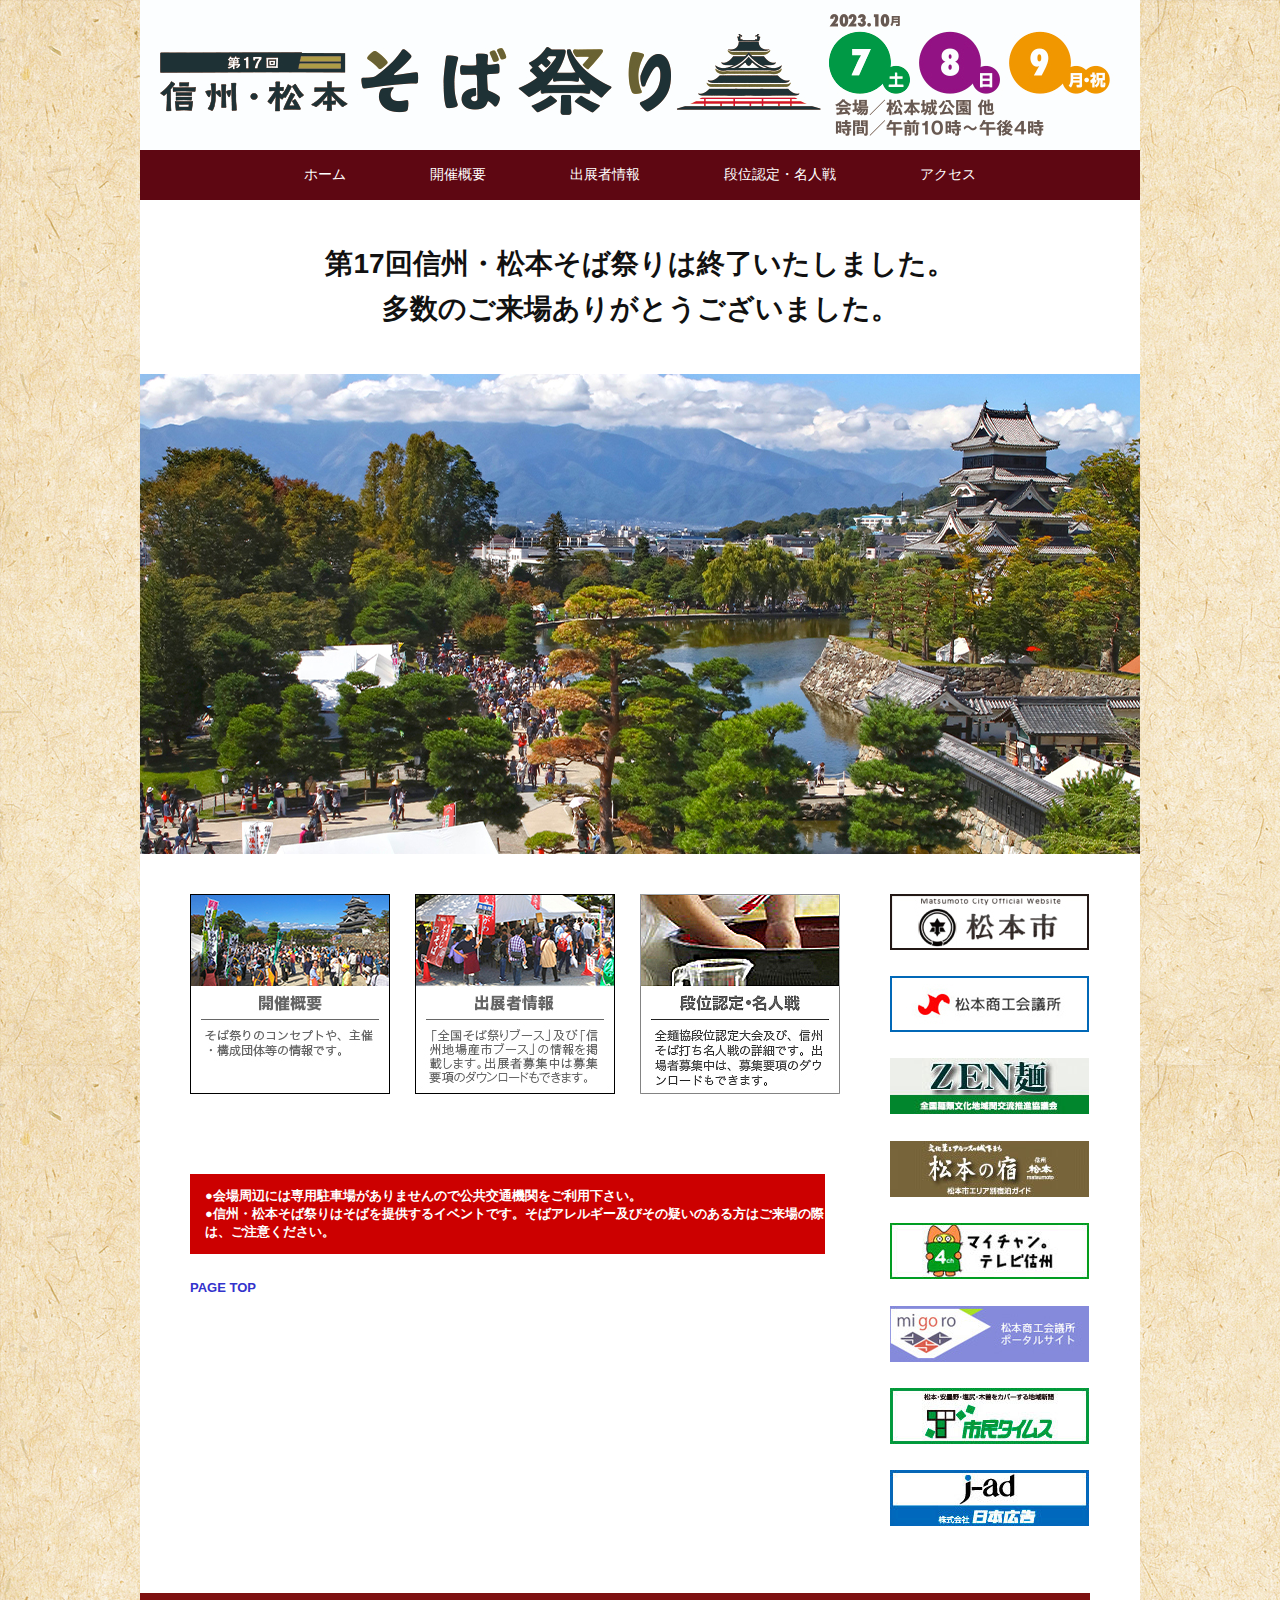
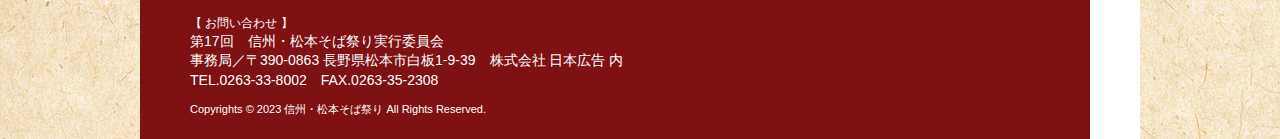
<file: index.html>
<html lang="ja">
  <head>
    <meta charset="UTF-8">
    <meta name="viewport" content="width=device-width, initial-scale=1.0">
    <meta name="keywords" content="信州・松本そば祭り, そば, 信州, 松本, イベント">
    <meta name="description" content="長野県のそば処と全国のそば愛好家が一堂に会し、｢そばの文化｣を通じて全国各地のそば処との地域間交流を深め、テーマを｢信州のスローフード｣とし、信州の魅力を全国にPRします。">
    <meta http-equiv="content-script-type" content="text/javascript">
    <title>2023年度 信州・松本そば祭り</title>
    <link href="style.css" rel="stylesheet" type="text/css">
    <link href="scroll-hint.css" rel="stylesheet">
    <script type="text/javascript" src="js/jquery.js" defer></script>
    <script type="text/javascript" src="js/rollover.js" defer></script>
    <script type="text/javascript" src="js/gotop.js" defer></script>
    <script>
      (function (i, s, o, g, r, a, m) {
        i["GoogleAnalyticsObject"] = r;
        (i[r] =
          i[r] ||
          function () {
            (i[r].q = i[r].q || []).push(arguments);
          }),
          (i[r].l = 1 * new Date());
        (a = s.createElement(o)), (m = s.getElementsByTagName(o)[0]);
        a.async = 1;
        a.src = g;
        m.parentNode.insertBefore(a, m);
      })(
        window,
        document,
        "script",
        "//www.google-analytics.com/analytics.js",
        "ga"
      );

      ga("create", "UA-42479321-1", "sobamatsuri.jp");
      ga("send", "pageview");
    </script>
    <!-- User Heat Tag -->
    <script type="text/javascript">
      (function (add, cla) {
        window["UserHeatTag"] = cla;
        (window[cla] =
          window[cla] ||
          function () {
            (window[cla].q = window[cla].q || []).push(arguments);
          }),
          (window[cla].l = 1 * new Date());
        var ul = document.createElement("script");
        var tag = document.getElementsByTagName("script")[0];
        ul.async = 1;
        ul.src = add;
        tag.parentNode.insertBefore(ul, tag);
      })("//uh.nakanohito.jp/uhj2/uh.js", "_uhtracker");
      _uhtracker({ id: "uhIR4BBOYS" });
    </script>
    <!-- End User Heat Tag -->
  </head>
  <body>
    <!-- <img class="bg" src="images/background.jpg" alt=""> -->
    <div id="container">
      <div class="container_head">
        <a href="index.html" >
          <img src="images/title_img02.jpg" width="1000" height="150" alt="信州・松本そば祭り">
        </a>
      </div>
      <div id="navbar">
        <ul>
          <li>
            <a href="index.html">ホーム</a>
          </li>
          <li>
            <a href="gaiyo/index.html">開催概要</a>
          </li>
          <li>
            <a href="booth/index.html">出展者情報</a>
          </li>
          <li>
            <a href="tournament/index.html">段位認定・名人戦</a>
          </li>
          <li>
            <a href="access/index.html">アクセス</a>
          </li>
        </ul>
      </div>
      <div class="msg-closed">
        <p>第17回信州・松本そば祭りは終了いたしました。<br>多数のご来場ありがとうございました。</p>
      </div>
      <div id="top_img">
        <!--<p><img src="images/thank_you_2015.jpg" alt="イメージ画像" name="top_img" width="1000" height="400" id="top_img"></p> -->
      </div>
      <div id="contents">
        <div id="main">
          <div id="main_box1">
            <ul>
              <li>
                <a href="gaiyo/index.html">
                  <img src="images/gaiyo.jpg" alt="開催概要" width="200" height="200" class="box_img">
                </a>
              </li>
              <li>
                <a href="booth/index.html">
                  <img src="images/syutenjoho.jpg" alt="そば出展者情報" width="200" height="200" class="box_img">
                </a>
              </li>
              <li>
                <a href="tournament/index.html">
                  <img src="images/dan_meijin.jpg" alt="段位認定・名人戦" width="200" height="200" class="box_img">
                </a>
              </li>
            </ul>
          </div>
        </div>
        <div id="side">
          <ul>
            <li>
              <a href="http://www.city.matsumoto.nagano.jp/" target="_blank" >
                <img src="images/banner1.jpg" width="199" height="56" alt="くるくるねっとまつもと">
              </a>
            </li>
            <li>
              <a href="http://www.mcci.jp/" target="_blank" >
                <img src="images/banner2.jpg" width="199" height="56" alt="松本商工会議所">
              </a>
            </li>
            <li>
              <a href="http://www.zenmenkyo.com/" target="_blank" >
                <img src="images/banner3.jpg" width="199" height="56" alt=="全麺協">
              </a>
            </li>
            <li>
              <a href="https://visitmatsumoto.com/genre/stay/" target="_blank" >
                <img src="images/banner4.jpg" width="199" height="56" alt="松本の宿">
              </a>
            </li>
            <li>
              <a href="http://www.tsb.jp/" target="_blank" >
                <img src="images/banner5.jpg" width="199" height="56" alt="TSB">
              </a>
            </li>
            <li>
              <a href="http://migoro.mcci.or.jp/" target="_blank" >
                <img src="images/banner9.jpg" width="199" height="56" alt="みごろ">
              </a>
            </li>
            <li>
              <a href="http://www.shimintimes.co.jp/" target="_blank" >
                <img src="images/banner7.jpg" width="199" height="56" alt="市民タイムス">
              </a>
            </li>
            <li>
              <a href="http://www.j-ad.co.jp/" target="_blank" >
                <img src="images/banner8.jpg" alt="j-ad 株式会社日本広告" width="199" height="56">
              </a>
            </li>
          </ul>
        </div>
      </div>
      <div id="contents_bottom">
        <p>●会場周辺には専用駐車場がありませんので公共交通機関をご利用下さい。
          <br>●信州・松本そば祭りはそばを提供するイベントです。そばアレルギー及びその疑いのある方はご来場の際は、ご注意ください。
        </p>
      </div>
      <div id="page_top">
        <a href="#TOP">PAGE TOP</a>
      </div>
      <div id="footer">
        <p>【 お問い合わせ 】
          <br>
          <span class="add" >第17回　信州・松本そば祭り実行委員会
            <br>事務局／〒390-0863 長野県松本市白板1-9-39　株式会社 日本広告 内
            <br>TEL.0263-33-8002　FAX.0263-35-2308
          </span >
        </p>
        <p class="copy">Copyrights © 2023 信州・松本そば祭り All Rights Reserved. </p>
      </div>
    </div>
  </body>
  <script type="text/javascript" src="js/scroll-hint.min.js"></script>
  <script>
    new ScrollHint(".js-scroll-table", {
      remainingTime: -1,
      scrollHintBorderWidth: 10,
      suggestiveShadow: true,
      i18n: {
        scrollable: 'スクロール'
      },
    });
  </script>
</html>
</file>
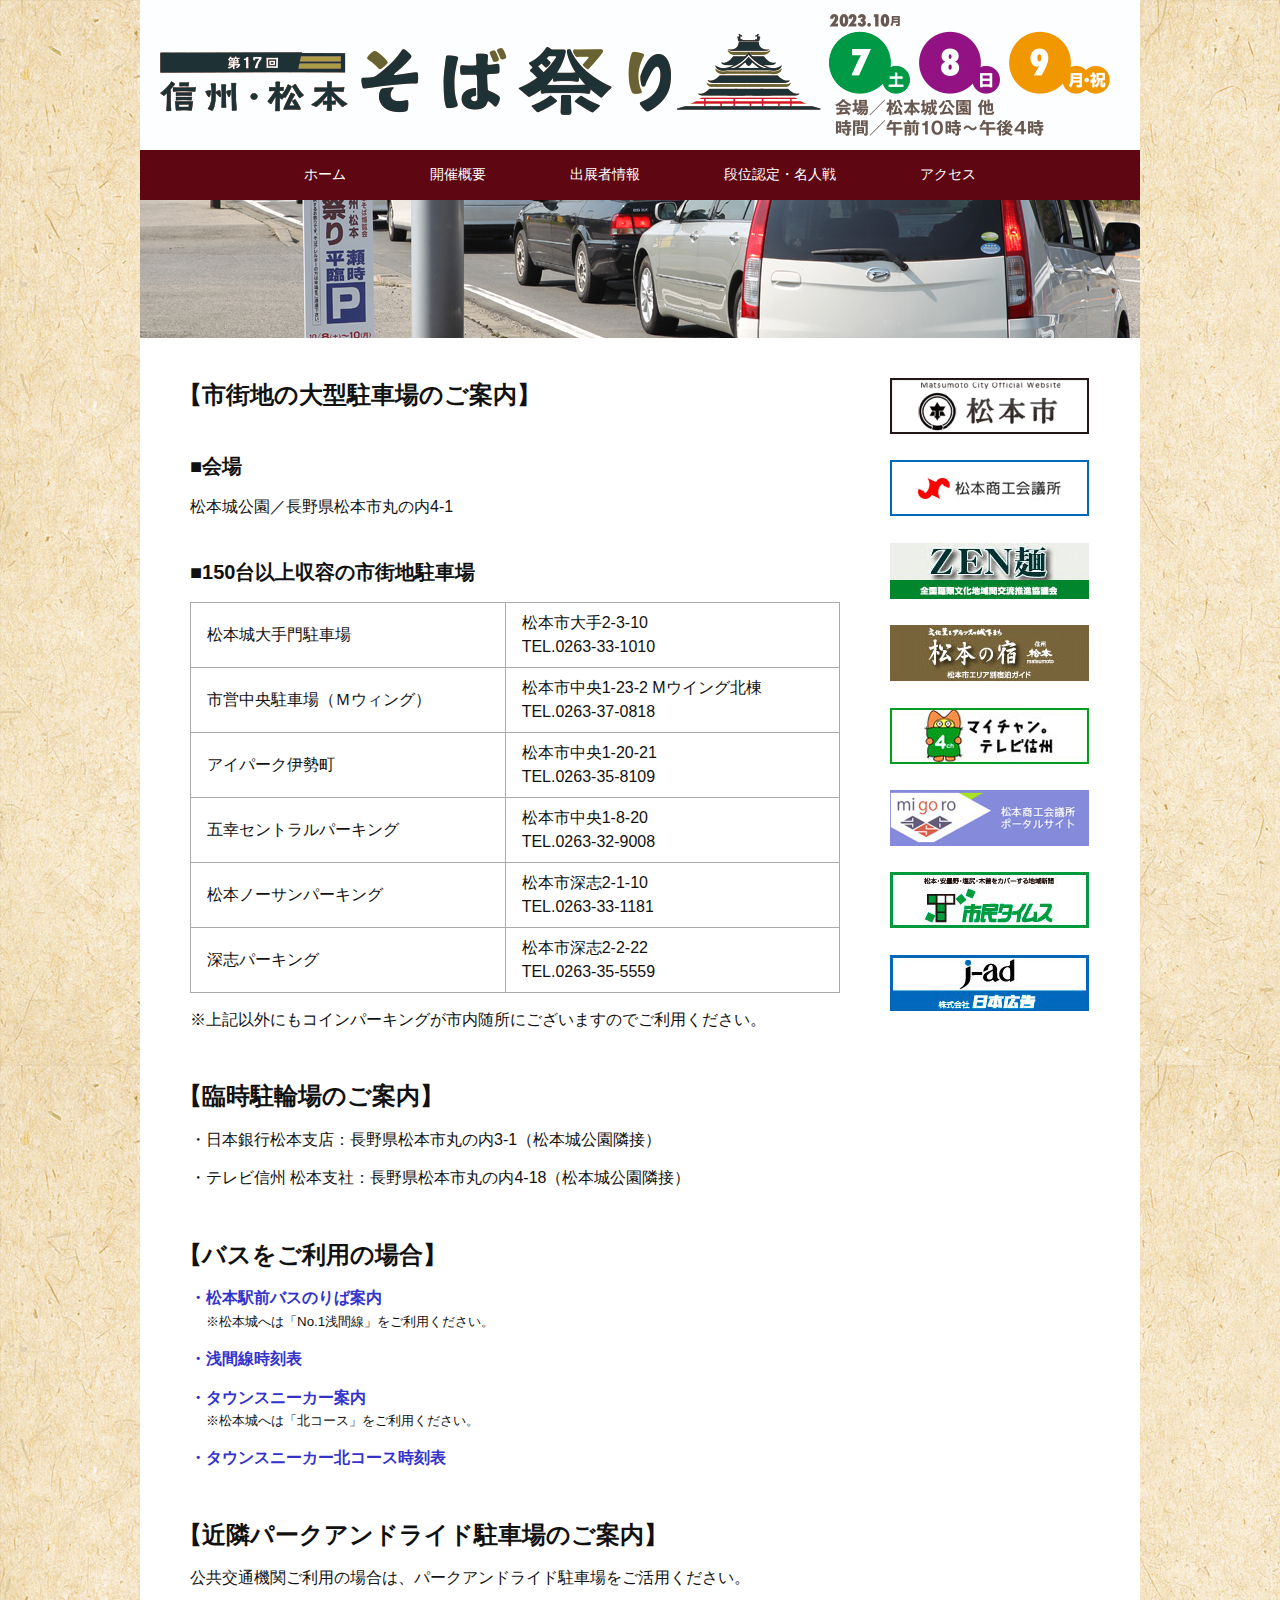
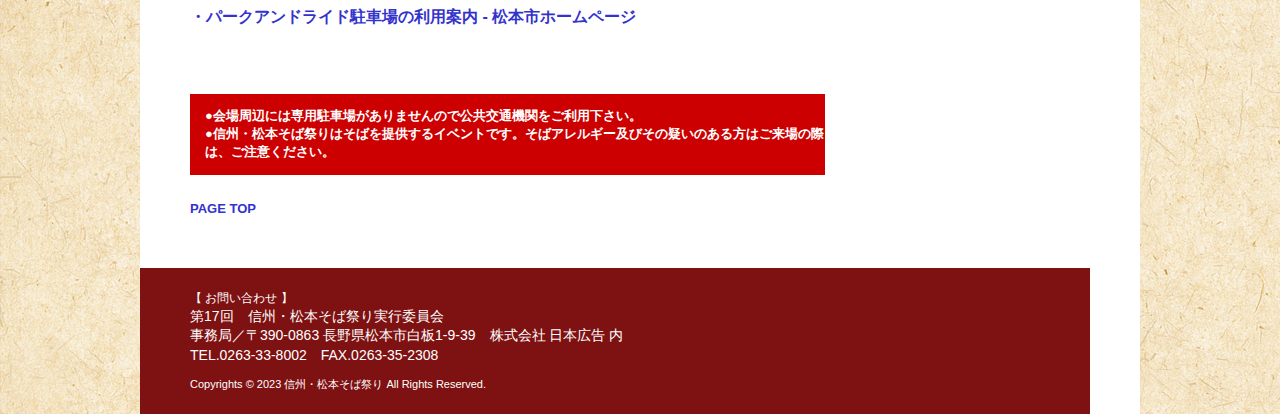
<file: access/index.html>
<html lang="ja">
  <head>
    <meta charset="UTF-8">
    <meta name="viewport" content="width=device-width, initial-scale=1.0">
    <meta name="keywords" content="信州・松本そば祭り, そば, 信州, 松本, イベント">
    <meta name="description" content="長野県のそば処と全国のそば愛好家が一堂に会し、「そばの文化」を通じて全国各地のそば処との地域間交流を深め、テーマを「信州のスローフード」とし、信州の魅力を全国にPRします。">
    <meta http-equiv="content-script-type" content="text/javascript">
    <title>アクセス</title>
    <link href="../style.css" rel="stylesheet" type="text/css">
    <link href="../scroll-hint.css" rel="stylesheet">
    <script type="text/javascript" src="../js/jquery.js" defer></script>
    <script type="text/javascript" src="../js/rollover.js" defer></script>
    <script type="text/javascript" src="../js/gotop.js" defer></script>
    <script>
      (function (i, s, o, g, r, a, m) {
        i["GoogleAnalyticsObject"] = r;
        (i[r] =
          i[r] ||
          function () {
            (i[r].q = i[r].q || []).push(arguments);
          }),
          (i[r].l = 1 * new Date());
        (a = s.createElement(o)), (m = s.getElementsByTagName(o)[0]);
        a.async = 1;
        a.src = g;
        m.parentNode.insertBefore(a, m);
      })(
        window,
        document,
        "script",
        "//www.google-analytics.com/analytics.js",
        "ga"
      );

      ga("create", "UA-42479321-1", "sobamatsuri.jp");
      ga("send", "pageview");
    </script>
    <!-- User Heat Tag -->
    <script type="text/javascript">
      (function (add, cla) {
        window["UserHeatTag"] = cla;
        (window[cla] =
          window[cla] ||
          function () {
            (window[cla].q = window[cla].q || []).push(arguments);
          }),
          (window[cla].l = 1 * new Date());
        var ul = document.createElement("script");
        var tag = document.getElementsByTagName("script")[0];
        ul.async = 1;
        ul.src = add;
        tag.parentNode.insertBefore(ul, tag);
      })("//uh.nakanohito.jp/uhj2/uh.js", "_uhtracker");
      _uhtracker({ id: "uhIR4BBOYS" });
    </script>
    <!-- End User Heat Tag -->
  </head>
  <body>
    <!-- <img class="bg" src="../images/background.jpg" alt=""> -->
    <div id="container">
      <div class="container_head">
        <a href="../index.html">
          <img src="../images/title_img02.jpg" width="1000" height="150" alt="信州・松本そば祭り">
        </a>
      </div>
      <div id="navbar">
        <ul>
          <li>
            <a href="../index.html">ホーム</a>
          </li>
          <li>
            <a href="../gaiyo/index.html">開催概要</a>
          </li>
          <li>
            <a href="../booth/index.html">出展者情報</a>
          </li>
          <li>
            <a href="../tournament/index.html">段位認定・名人戦</a>
          </li>
          <li>
            <a href="index.html">アクセス</a>
          </li>
        </ul>
      </div>
      <div id="access_header_img">
        <!--<p><img src="images/header_img01.jpg" alt="イメージ画像" name="top_img" width="1000" height="400" id="top_img"></p> -->
      </div>
      <div id="contents">
        <div id="second_main">

          <h2 class="title2"><span class="zenkaku-brackets">【市街地の大型駐車場のご案内】</span></h2>
          <h3 class="title3">■会場</h3>
          <p>松本城公園／長野県松本市丸の内4-1</p>
          <h3 class="title3">■150台以上収容の市街地駐車場</h3>
          <table class="tbl2">
            <tr>
              <td>松本城大手門駐車場</td>
              <td>松本市大手2-3-10<br>TEL.0263-33-1010</td>
            </tr>
            <tr>
              <td>市営中央駐車場（Ｍウィング）</td>
              <td>松本市中央1-23-2 Mウイング北棟<br>TEL.0263-37-0818</td>
            </tr>
            <tr>
              <td>アイパーク伊勢町</td>
              <td>松本市中央1-20-21<br>TEL.0263-35-8109</td>
            </tr>
            <tr>
              <td>五幸セントラルパーキング</td>
              <td>松本市中央1-8-20<br>TEL.0263-32-9008</td>
            </tr>
            <tr>
              <td>松本ノーサンパーキング</td>
              <td>松本市深志2-1-10<br>TEL.0263-33-1181</td>
            </tr>
            <tr>
              <td>深志パーキング</td>
              <td>松本市深志2-2-22<br>TEL.0263-35-5559</td>
            </tr>
          </table>
          <p>※上記以外にもコインパーキングが市内随所にございますのでご利用ください。</p>

          <h2 class="title2"><span class="zenkaku-brackets">【臨時駐輪場のご案内】</span></h2>
          <p>
            ・日本銀行松本支店：長野県松本市丸の内3-1（松本城公園隣接）
          </p>
          <p>
            ・テレビ信州 松本支社：長野県松本市丸の内4-18（松本城公園隣接）
          </p>

          <h2 class="title2"><span class="zenkaku-brackets">【バスをご利用の場合】</span></h2>
          <p>
            <a href="https://www.city.matsumoto.nagano.jp/uploaded/attachment/74492.pdf" target="_blank"><strong>・松本駅前バスのりば案内</strong></a><br>
            　<small>※松本城へは「No.1浅間線」をご利用ください。</small>
          </p>
          <p>
            <a href="https://www.city.matsumoto.nagano.jp/uploaded/attachment/74498.pdf" target="_blank"><strong>・浅間線時刻表</strong></a>
          </p>
          <p>
            <a href="https://www.city.matsumoto.nagano.jp/uploaded/attachment/74374.pdf" target="_blank"><strong>・タウンスニーカー案内</strong></a><br>
            　<small>※松本城へは「北コース」をご利用ください。</small>
          </p>
          <p>
            <a href="https://www.city.matsumoto.nagano.jp/uploaded/attachment/74373.pdf" target="_blank"><strong>・タウンスニーカー北コース時刻表</strong></a>
          </p>

          <h2 class="title2"><span class="zenkaku-brackets">【近隣パークアンドライド駐車場のご案内】</span></h2>
          <p>
            公共交通機関ご利用の場合は、パークアンドライド駐車場をご活用ください。
          </p>
          <p>
            <a href="https://www.city.matsumoto.nagano.jp/soshiki/224/2892.html" target="_blank"><strong>・パークアンドライド駐車場の利用案内 - 松本市ホームページ</strong></a>
          </p>

        </div>
        <div id="side">
          <ul>
            <li>
              <a href="http://www.city.matsumoto.nagano.jp/" target="_blank" >
                <img src="../images/banner1.jpg" width="199" height="56" alt="くるくるねっとまつもと">
              </a>
            </li>
            <li>
              <a href="http://www.mcci.jp/" target="_blank" >
                <img src="../images/banner2.jpg" width="199" height="56" alt="松本商工会議所">
              </a>
            </li>
            <li>
              <a href="http://www.zenmenkyo.com/" target="_blank" >
                <img src="../images/banner3.jpg" width="199" height="56" alt="全麺協">
              </a>
            </li>
            <li>
              <a href="https://visitmatsumoto.com/genre/stay/" target="_blank" >
                <img src="../images/banner4.jpg" width="199" height="56" alt="松本の宿">
              </a>
            </li>
            <li>
              <a href="http://www.tsb.jp/" target="_blank" >
                <img src="../images/banner5.jpg" width="199" height="56" alt="TSB">
              </a>
            </li>
            <li>
              <a href="http://migoro.mcci.or.jp/" target="_blank" >
                <img src="../images/banner9.jpg" width="199" height="56" alt="みごろ">
              </a>
            </li>
            <li>
              <a href="http://www.shimintimes.co.jp/" target="_blank" >
                <img src="../images/banner7.jpg" width="199" height="56" alt="市民タイムス">
              </a>
            </li>
            <li>
              <a href="http://www.j-ad.co.jp/" target="_blank" >
                <img src="../images/banner8.jpg" alt="j-ad 株式会社日本広告" width="199" height="56">
              </a>
            </li>
          </ul>
        </div>
      </div>
      <div id="contents_bottom">
        <p>●会場周辺には専用駐車場がありませんので公共交通機関をご利用下さい。
          <br>●信州・松本そば祭りはそばを提供するイベントです。そばアレルギー及びその疑いのある方はご来場の際は、ご注意ください。
        </p>
      </div>
      <div id="page_top">
        <a href="#TOP">PAGE TOP</a>
      </div>
      <div id="footer">
        <p>【 お問い合わせ 】
          <br>
          <span class="add" >第17回　信州・松本そば祭り実行委員会
            <br>事務局／〒390-0863 長野県松本市白板1-9-39　株式会社 日本広告 内
            <br>TEL.0263-33-8002　FAX.0263-35-2308
          </span >
        </p>
        <p class="copy">Copyrights © 2023 信州・松本そば祭り All Rights Reserved. </p>
      </div>
    </div>
  </body>
  <script type="text/javascript" src="../js/scroll-hint.min.js"></script>
  <script>
    new ScrollHint(".js-scroll-table", {
      remainingTime: -1,
      scrollHintBorderWidth: 10,
      suggestiveShadow: true,
      i18n: {
        scrollable: 'スクロール'
      },
    });
  </script>
</html>
</file>
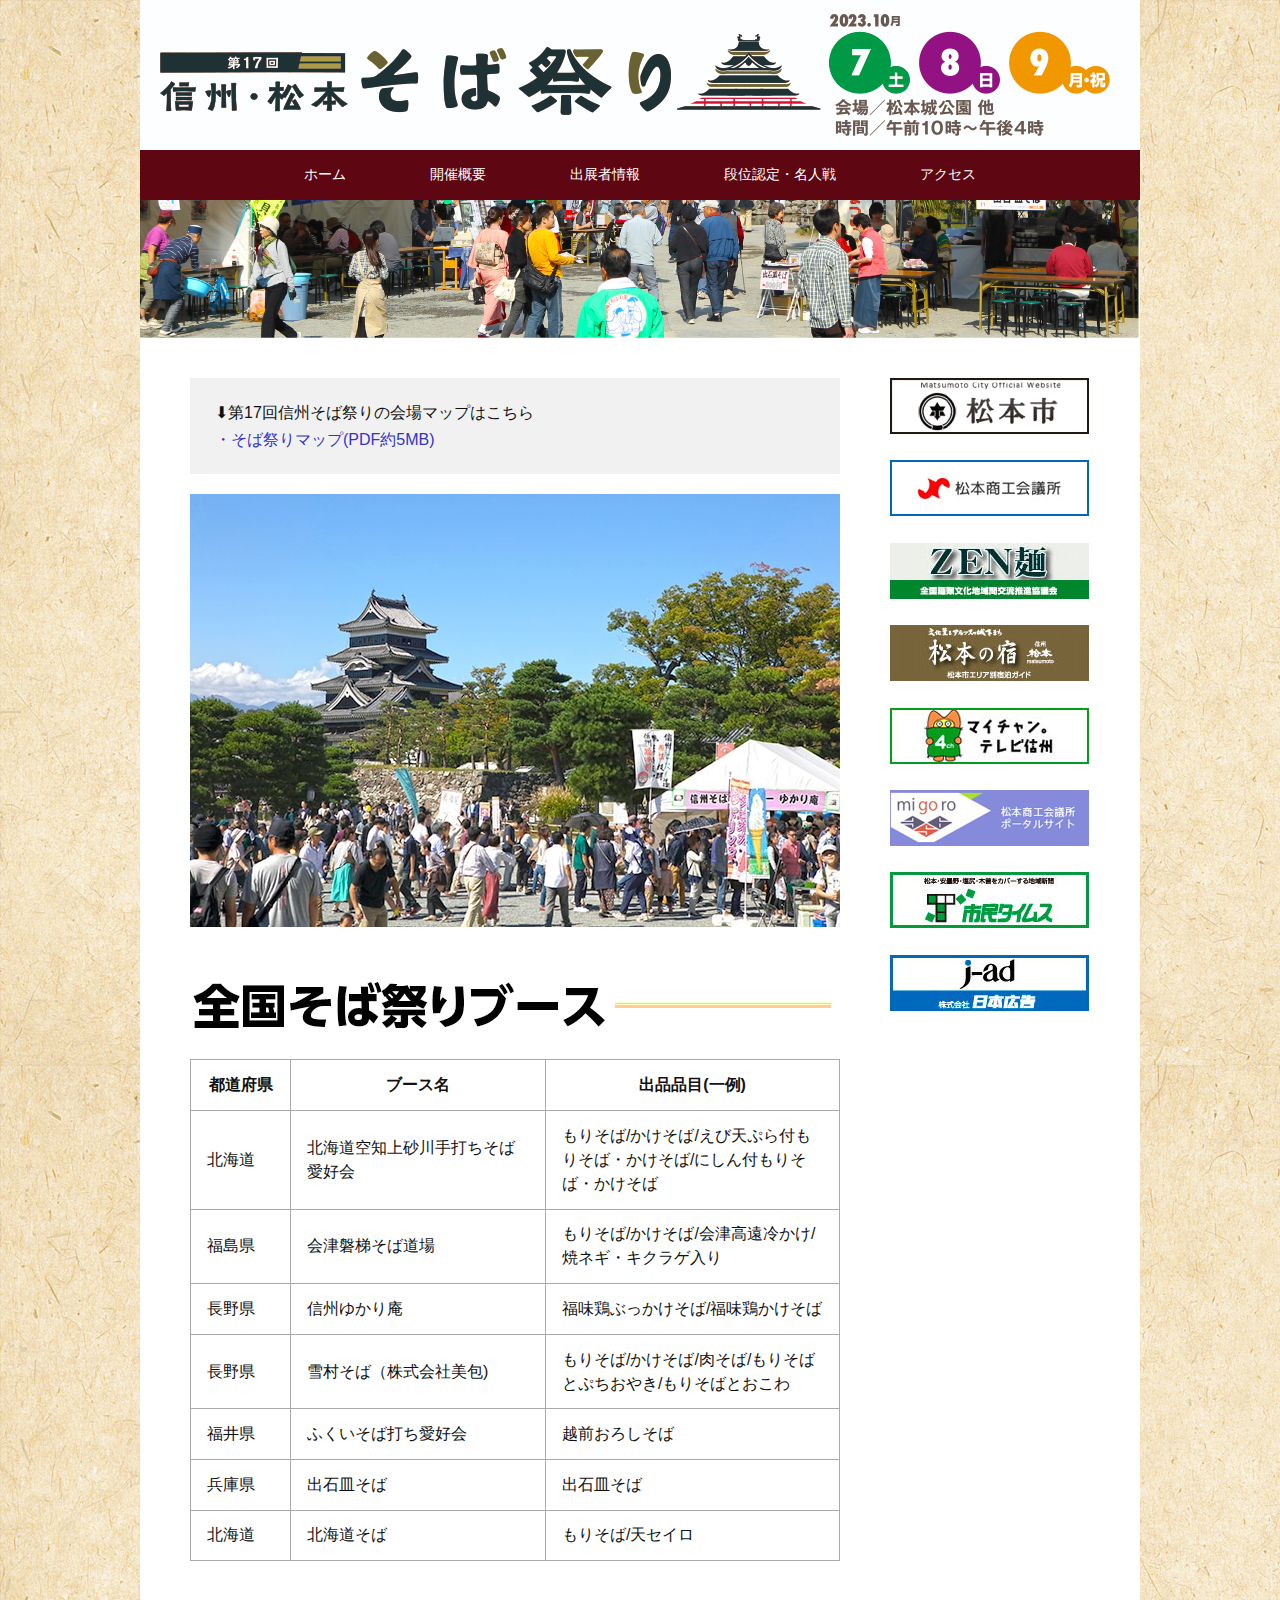
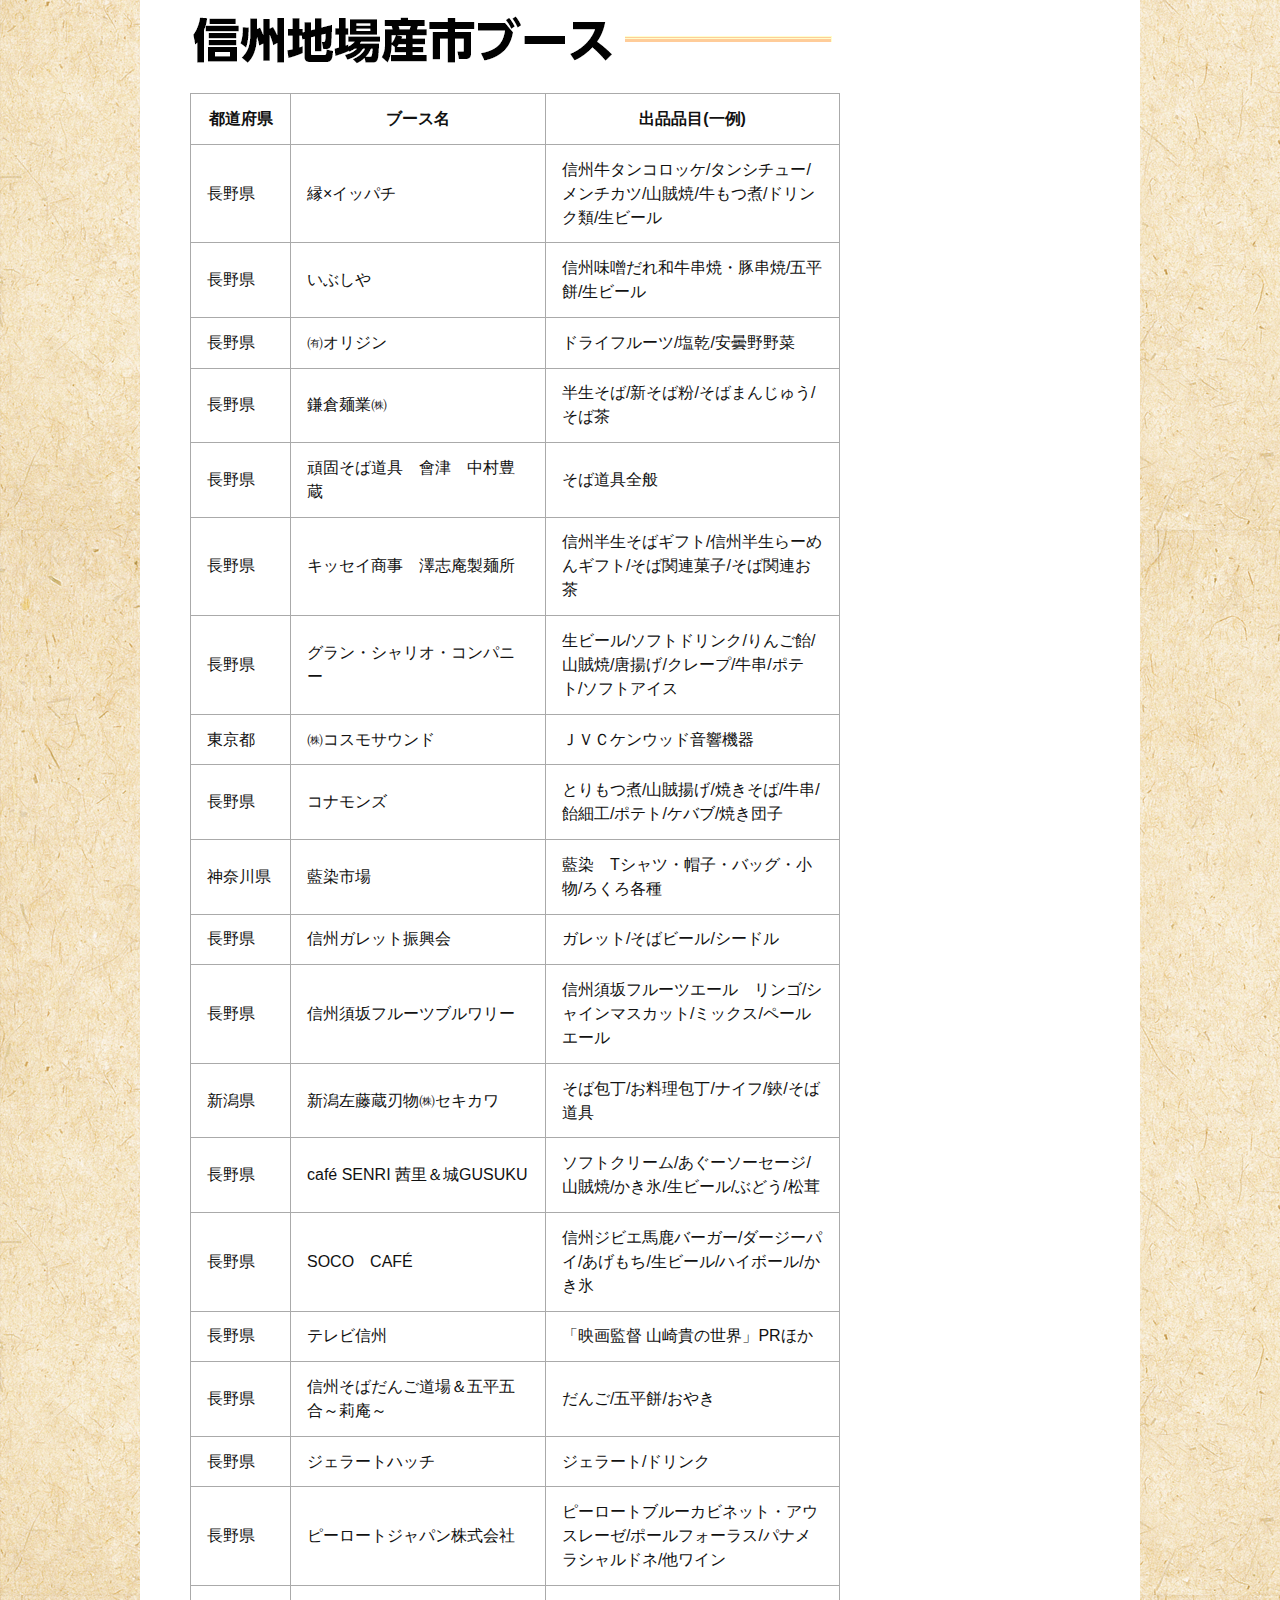
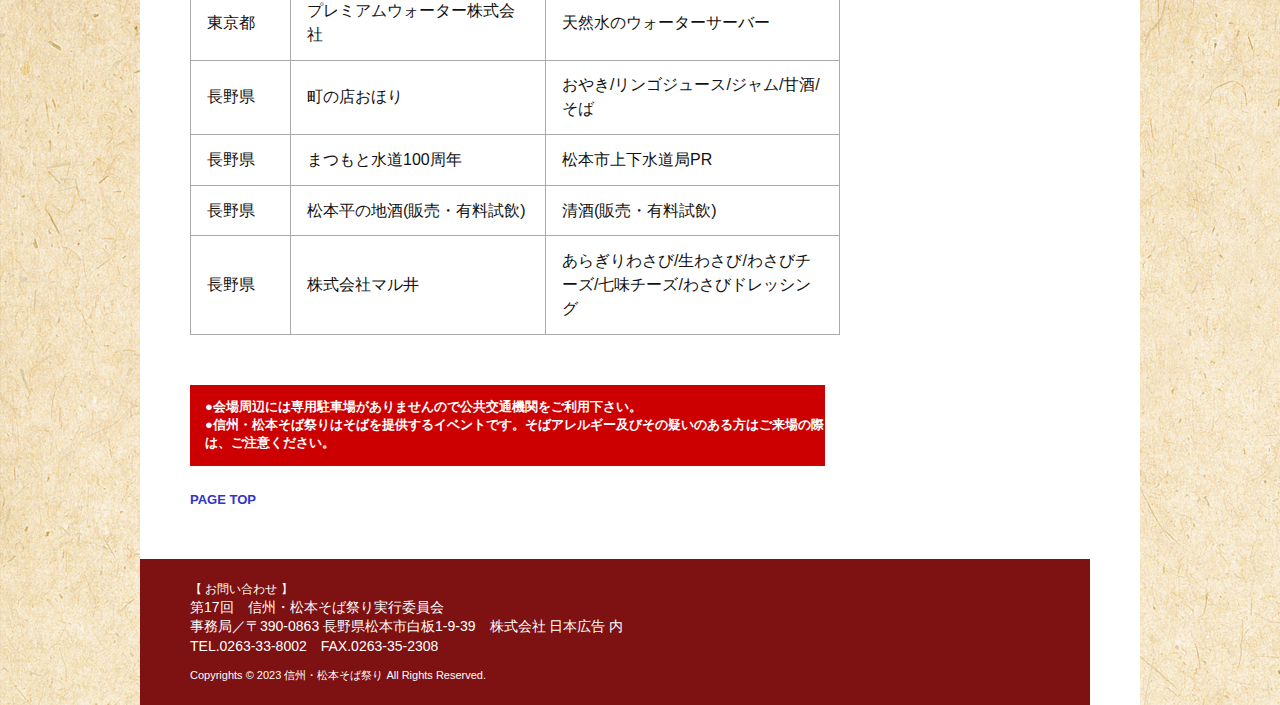
<file: booth/index.html>
<html lang="ja">
  <head>
    <meta charset="UTF-8">
    <meta name="viewport" content="width=device-width, initial-scale=1.0">
    <meta name="keywords" content="信州・松本そば祭り, そば, 信州, 松本, イベント">
    <meta name="description" content="長野県のそば処と全国のそば愛好家が一堂に会し、「そばの文化」を通じて全国各地のそば処との地域間交流を深め、テーマを「信州のスローフード」とし、信州の魅力を全国にPRします。">
    <meta http-equiv="content-script-type" content="text/javascript">
    <title>そばブース</title>
    <link href="../style.css" rel="stylesheet" type="text/css">
    <link href="../scroll-hint.css" rel="stylesheet">
    <script type="text/javascript" src="../js/jquery.js" defer></script>
    <script type="text/javascript" src="../js/rollover.js" defer></script>
    <script type="text/javascript" src="../js/gotop.js" defer></script>
    <script>
      (function (i, s, o, g, r, a, m) {
        i["GoogleAnalyticsObject"] = r;
        (i[r] =
          i[r] ||
          function () {
            (i[r].q = i[r].q || []).push(arguments);
          }),
          (i[r].l = 1 * new Date());
        (a = s.createElement(o)), (m = s.getElementsByTagName(o)[0]);
        a.async = 1;
        a.src = g;
        m.parentNode.insertBefore(a, m);
      })(
        window,
        document,
        "script",
        "//www.google-analytics.com/analytics.js",
        "ga"
      );

      ga("create", "UA-42479321-1", "sobamatsuri.jp");
      ga("send", "pageview");
    </script>
    <!-- User Heat Tag -->
    <script type="text/javascript">
      (function (add, cla) {
        window["UserHeatTag"] = cla;
        (window[cla] =
          window[cla] ||
          function () {
            (window[cla].q = window[cla].q || []).push(arguments);
          }),
          (window[cla].l = 1 * new Date());
        var ul = document.createElement("script");
        var tag = document.getElementsByTagName("script")[0];
        ul.async = 1;
        ul.src = add;
        tag.parentNode.insertBefore(ul, tag);
      })("//uh.nakanohito.jp/uhj2/uh.js", "_uhtracker");
      _uhtracker({ id: "uhIR4BBOYS" });
    </script>
    <!-- End User Heat Tag -->
  </head>
  <body>
    <!-- <img class="bg" src="../images/background.jpg" alt=""> -->
    <div id="container">
      <div class="container_head">
        <a href="../index.html">
          <img src="../images/title_img02.jpg" width="1000" height="150" alt="信州・松本そば祭り">
        </a>
      </div>
      <div id="navbar">
        <ul>
          <li>
            <a href="../index.html">ホーム</a>
          </li>
          <li>
            <a href="../gaiyo/index.html">開催概要</a>
          </li>
          <li>
            <a href="index.html">出展者情報</a>
          </li>
          <li>
            <a href="../tournament/index.html">段位認定・名人戦</a>
          </li>
          <li>
            <a href="../access/index.html">アクセス</a>
          </li>
        </ul>
      </div>
      <div id="sobabooth_header_img">
        <!--<p><img src="images/header_img01.jpg" alt="イメージ画像" name="top_img" width="1000" height="400" id="top_img"></p> -->
      </div>
      <div id="contents">
        <div id="second_main">
          <div class="announcement">
            <p>⬇第17回信州そば祭りの会場マップはこちら<br>
            <a href="../pdf/2023_17th-sobamatsuri-map.pdf" target="_blank">・そば祭りマップ(PDF約5MB)</a></p>
          </div>
          <!-- <p>本年の募集は終了致しました。</p> -->
          <div>
            <img src="../images/img-booth_main.jpg" width="650" height="433" alt="出展者情報メインイメージ">
          </div>
          <p class="title-img">
            <strong>
              <img src="../images/sobabooth_title.png" width="650" height="76" alt="そばブース">
            </strong>
          </p>

          <div class="scroll-table js-scroll-table">
            <table class="tbl-booth">
              <thead>
                <tr>
                  <th class="cell-s">都道府県</th>
                  <th class="cell-m">ブース名</th>
                  <th class="cell-l">出品品目(一例)</th>
                </tr>
              </thead>
              <tbody>
                <tr>
                  <td>北海道</td>
                  <td>北海道空知上砂川手打ちそば愛好会</td>
                  <td>もりそば/かけそば/えび天ぷら付もりそば・かけそば/にしん付もりそば・かけそば</td>
                </tr>
                <tr>
                  <td>福島県</td>
                  <td>会津磐梯そば道場</td>
                  <td>もりそば/かけそば/会津高遠冷かけ/焼ネギ・キクラゲ入り</td>
                </tr>
                <tr>
                  <td>長野県</td>
                  <td>信州ゆかり庵</td>
                  <td>福味鶏ぶっかけそば/福味鶏かけそば</td>
                </tr>
                <tr>
                  <td>長野県</td>
                  <td>雪村そば（株式会社美包)</td>
                  <td>もりそば/かけそば/肉そば/もりそばとぷちおやき/もりそばとおこわ</td>
                </tr>
                <tr>
                  <td>福井県</td>
                  <td>ふくいそば打ち愛好会</td>
                  <td>越前おろしそば</td>
                </tr>
                <tr>
                  <td>兵庫県</td>
                  <td>出石皿そば</td>
                  <td>出石皿そば</td>
                </tr>
                <tr>
                  <td>北海道</td>
                  <td>北海道そば</td>
                  <td>もりそば/天セイロ</td>
                </tr>
              </tbody>
            </table>
          </div>

          <p class="title-img">
            <strong>
              <img src="../images/bussanbotth_title.png" width="650" height="76" alt="物産ブース" decoding="auto">
            </strong>
          </p>

          <div class="scroll-table js-scroll-table">
            <table class="tbl-booth">
              <thead>
                <tr>
                  <th class="cell-s">都道府県</th>
                  <th class="cell-m">ブース名</th>
                  <th class="cell-l">出品品目(一例)</th>
                </tr>
              </thead>
              <tbody>
                <tr class="nabar">
                  <td>長野県</td>
                  <td>縁×イッパチ</td>
                  <td>信州牛タンコロッケ/タンシチュー/メンチカツ/山賊焼/牛もつ煮/ドリンク類/生ビール</td>
                </tr>
                <tr>
                  <td>長野県</td>
                  <td>いぶしや</td>
                  <td>信州味噌だれ和牛串焼・豚串焼/五平餅/生ビール</td>
                </tr>
                <tr>
                  <td>長野県</td>
                  <td>㈲オリジン</td>
                  <td>ドライフルーツ/塩乾/安曇野野菜</td>
                </tr>
                <tr>
                  <td>長野県</td>
                  <td>鎌倉麺業㈱</td>
                  <td>半生そば/新そば粉/そばまんじゅう/そば茶</td>
                </tr>
                <tr>
                  <td>長野県</td>
                  <td>頑固そば道具　會津　中村豊蔵</td>
                  <td>そば道具全般</td>
                </tr>
                <tr>
                  <td>長野県</td>
                  <td>キッセイ商事　澤志庵製麺所</td>
                  <td>信州半生そばギフト/信州半生らーめんギフト/そば関連菓子/そば関連お茶</td>
                </tr>
                <tr>
                  <td>長野県</td>
                  <td>グラン・シャリオ・コンパニー</td>
                  <td>生ビール/ソフトドリンク/りんご飴/山賊焼/唐揚げ/クレープ/牛串/ポテト/ソフトアイス</td>
                </tr>
                <tr>
                  <td>東京都</td>
                  <td>㈱コスモサウンド</td>
                  <td>ＪＶＣケンウッド音響機器</td>
                </tr>
                <tr>
                  <td>長野県</td>
                  <td>コナモンズ</td>
                  <td>とりもつ煮/山賊揚げ/焼きそば/牛串/飴細工/ポテト/ケバブ/焼き団子</td>
                </tr>
                <tr>
                  <td>神奈川県</td>
                  <td>藍染市場</td>
                  <td>藍染　Tシャツ・帽子・バッグ・小物/ろくろ各種</td>
                </tr>
                <tr>
                  <td>長野県</td>
                  <td>信州ガレット振興会</td>
                  <td>ガレット/そばビール/シードル</td>
                </tr>
                <tr>
                  <td>長野県</td>
                  <td>信州須坂フルーツブルワリー</td>
                  <td>信州須坂フルーツエール　リンゴ/シャインマスカット/ミックス/ペールエール</td>
                </tr>
                <tr>
                  <td>新潟県</td>
                  <td>新潟左藤蔵刃物㈱セキカワ</td>
                  <td>そば包丁/お料理包丁/ナイフ/鋏/そば道具</td>
                </tr>
                <tr>
                  <td>長野県</td>
                  <td>café SENRI 茜里＆城GUSUKU</td>
                  <td>ソフトクリーム/あぐーソーセージ/山賊焼/かき氷/生ビール/ぶどう/松茸</td>
                </tr>
                <tr>
                  <td>長野県</td>
                  <td>SOCO　CAFÉ</td>
                  <td>信州ジビエ馬鹿バーガー/ダージーパイ/あげもち/生ビール/ハイボール/かき氷</td>
                </tr>
                <tr>
                  <td>長野県</td>
                  <td>テレビ信州</td>
                  <td>「映画監督 山崎貴の世界」PRほか</td>
                </tr>
                <tr>
                  <td>長野県</td>
                  <td>信州そばだんご道場＆五平五合～莉庵～</td>
                  <td>だんご/五平餅/おやき</td>
                </tr>
                <tr>
                  <td>長野県</td>
                  <td>ジェラートハッチ</td>
                  <td>ジェラート/ドリンク</td>
                </tr>
                <tr>
                  <td>長野県</td>
                  <td>ピーロートジャパン株式会社</td>
                  <td>ピーロートブルーカビネット・アウスレーゼ/ポールフォーラス/パナメラシャルドネ/他ワイン</td>
                </tr>
                <tr>
                  <td>東京都</td>
                  <td>プレミアムウォーター株式会社</td>
                  <td>天然水のウォーターサーバー</td>
                </tr>
                <tr>
                  <td>長野県</td>
                  <td>町の店おほり</td>
                  <td>おやき/リンゴジュース/ジャム/甘酒/そば</td>
                </tr>
                <tr>
                  <td>長野県</td>
                  <td>まつもと水道100周年</td>
                  <td>松本市上下水道局PR</td>
                </tr>
                <tr>
                  <td>長野県</td>
                  <td>松本平の地酒(販売・有料試飲)</td>
                  <td>清酒(販売・有料試飲)</td>
                </tr>
                <tr>
                  <td>長野県</td>
                  <td>株式会社マル井</td>
                  <td>あらぎりわさび/生わさび/わさびチーズ/七味チーズ/わさびドレッシング</td>
                </tr>
              </tbody>
            </table>
          </div>

        </div>
        <div id="side">
          <ul>
            <li>
              <a href="http://www.city.matsumoto.nagano.jp/" target="_blank" >
                <img src="../images/banner1.jpg" width="199" height="56" alt="くるくるねっとまつもと">
              </a>
            </li>
            <li>
              <a href="http://www.mcci.jp/" target="_blank" >
                <img src="../images/banner2.jpg" width="199" height="56" alt="松本商工会議所">
              </a>
            </li>
            <li>
              <a href="http://www.zenmenkyo.com/" target="_blank" >
                <img src="../images/banner3.jpg" width="199" height="56" alt="全麺協">
              </a>
            </li>
            <li>
              <a href="https://visitmatsumoto.com/genre/stay/" target="_blank" >
                <img src="../images/banner4.jpg" width="199" height="56" alt="松本の宿">
              </a>
            </li>
            <li>
              <a href="http://www.tsb.jp/" target="_blank" >
                <img src="../images/banner5.jpg" width="199" height="56" alt="TSB">
              </a>
            </li>
            <li>
              <a href="http://migoro.mcci.or.jp/" target="_blank" >
                <img src="../images/banner9.jpg" width="199" height="56" alt="みごろ">
              </a>
            </li>
            <li>
              <a href="http://www.shimintimes.co.jp/" target="_blank" >
                <img src="../images/banner7.jpg" width="199" height="56" alt="市民タイムス">
              </a>
            </li>
            <li>
              <a href="http://www.j-ad.co.jp/" target="_blank" >
                <img src="../images/banner8.jpg" alt="j-ad 株式会社日本広告" width="199" height="56">
              </a>
            </li>
          </ul>
        </div>
      </div>
      <div id="contents_bottom">
        <p>●会場周辺には専用駐車場がありませんので公共交通機関をご利用下さい。
          <br>●信州・松本そば祭りはそばを提供するイベントです。そばアレルギー及びその疑いのある方はご来場の際は、ご注意ください。
        </p>
      </div>
      <div id="page_top">
        <a href="#TOP">PAGE TOP</a>
      </div>
      <div id="footer">
        <p>【 お問い合わせ 】
          <br>
          <span class="add" >第17回　信州・松本そば祭り実行委員会
            <br>事務局／〒390-0863 長野県松本市白板1-9-39　株式会社 日本広告 内
            <br>TEL.0263-33-8002　FAX.0263-35-2308
          </span >
        </p>
        <p class="copy">Copyrights © 2023 信州・松本そば祭り All Rights Reserved. </p>
      </div>
    </div>
  </body>
  <script type="text/javascript" src="../js/scroll-hint.min.js"></script>
  <script>
    new ScrollHint(".js-scroll-table", {
      remainingTime: -1,
      scrollHintBorderWidth: 10,
      suggestiveShadow: true,
      i18n: {
        scrollable: 'スクロール'
      },
    });
  </script>
</html>
</file>
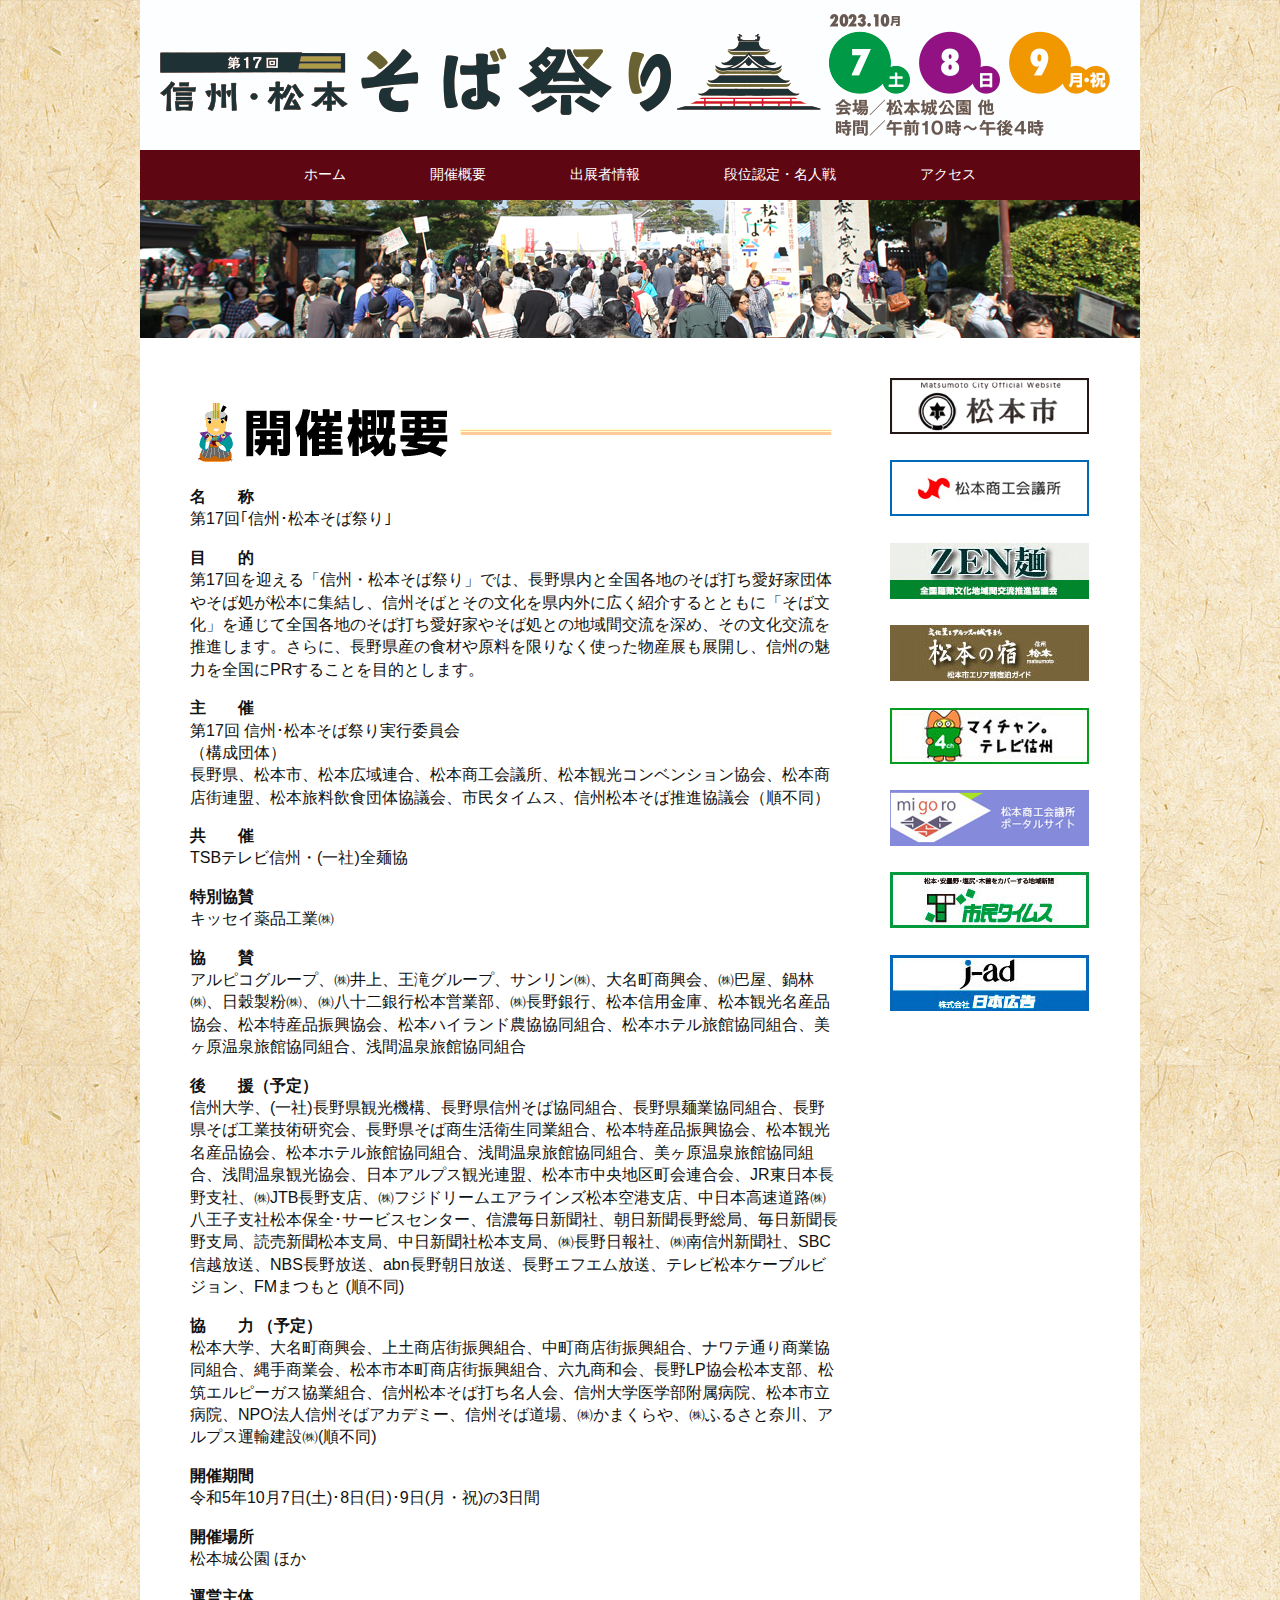
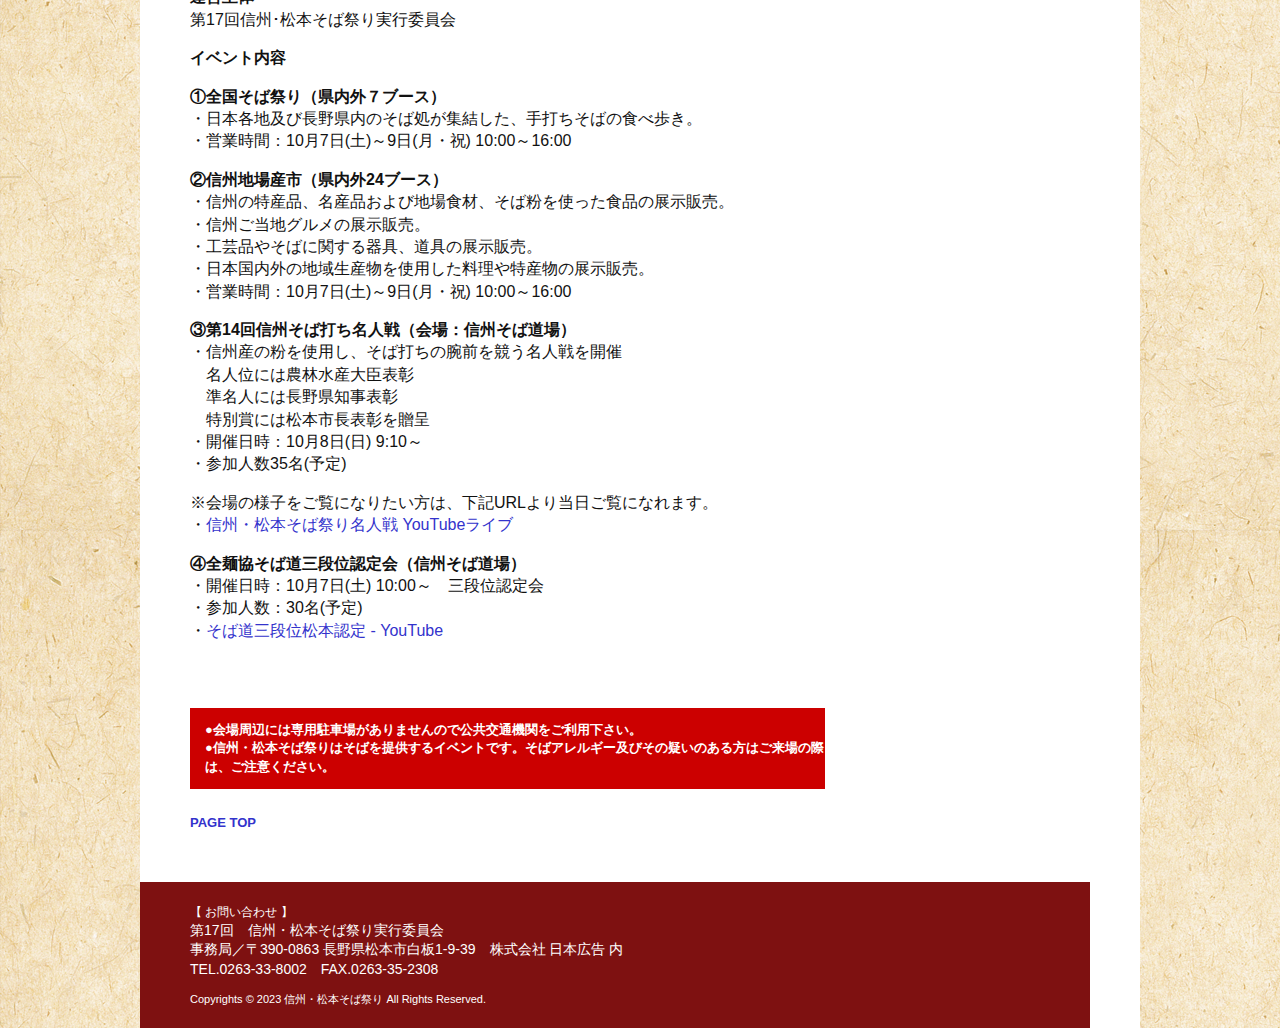
<file: gaiyo/index.html>
<html lang="ja">
  <head>
    <meta charset="UTF-8">
    <meta name="viewport" content="width=device-width, initial-scale=1.0">
    <meta name="keywords" content="信州・松本そば祭り, そば, 信州, 松本, イベント">
    <meta name="description" content="長野県のそば処と全国のそば愛好家が一堂に会し、｢そばの文化｣を通じて全国各地のそば処との地域間交流を深め、テーマを｢信州のスローフード｣とし、信州の魅力を全国にPRします。">
    <meta http-equiv="content-script-type" content="text/javascript">
    <title>開催概要</title>
    <link href="../style.css" rel="stylesheet" type="text/css">
    <link href="../scroll-hint.css" rel="stylesheet">
    <script type="text/javascript" src="../js/jquery.js" defer></script>
    <script type="text/javascript" src="../js/rollover.js" defer></script>
    <script type="text/javascript" src="../js/gotop.js" defer></script>
    <script>
    (function (i, s, o, g, r, a, m) {
        i["GoogleAnalyticsObject"] = r;
        (i[r] =
          i[r] ||
          function () {
            (i[r].q = i[r].q || []).push(arguments);
          }),
          (i[r].l = 1 * new Date());
        (a = s.createElement(o)), (m = s.getElementsByTagName(o)[0]);
        a.async = 1;
        a.src = g;
        m.parentNode.insertBefore(a, m);
      })(
        window,
        document,
        "script",
        "//www.google-analytics.com/analytics.js",
        "ga"
      );

      ga("create", "UA-42479321-1", "sobamatsuri.jp");
      ga("send", "pageview");
  </script>
    <!-- User Heat Tag -->
    <script type="text/javascript">
    (function (add, cla) {
        window["UserHeatTag"] = cla;
        (window[cla] =
          window[cla] ||
          function () {
            (window[cla].q = window[cla].q || []).push(arguments);
          }),
          (window[cla].l = 1 * new Date());
        var ul = document.createElement("script");
        var tag = document.getElementsByTagName("script")[0];
        ul.async = 1;
        ul.src = add;
        tag.parentNode.insertBefore(ul, tag);
      })("//uh.nakanohito.jp/uhj2/uh.js", "_uhtracker");
      _uhtracker({ id: "uhIR4BBOYS" });
  </script>
    <!-- End User Heat Tag -->
  </head>
  <body>
    <!-- <img class="bg" src="../images/background.jpg" alt=""> -->
    <div id="container">
      <div class="container_head">
        <a href="../index.html">
          <img src="../images/title_img02.jpg" width="1000" height="150" alt="信州・松本そば祭り">
        </a>
      </div>
      <div id="navbar">
        <ul>
          <li>
            <a href="../index.html">ホーム</a>
          </li>
          <li>
            <a href="index.html">開催概要</a>
          </li>
          <li>
            <a href="../booth/index.html">出展者情報</a>
          </li>
          <li>
            <a href="../tournament/index.html">段位認定・名人戦</a>
          </li>
          <li>
            <a href="../access/index.html">アクセス</a>
          </li>
        </ul>
      </div>
      <div id="gaiyo_header_img">
        <!--<p><img src="images/header_img01.jpg" alt="イメージ画像" name="top_img" width="1000" height="400" id="top_img"></p> -->
      </div>
      <div id="contents">
        <div id="second_main">
          <p>
            <strong >
              <img src="../images/gaiyo_title.gif" width="650" height="76" alt="開催概要">
            </strong>
          </p>
          <p>
            <strong>名　　称</strong>
            <br>第17回｢信州･松本そば祭り｣
          </p>
          <p>
            <strong>目　　的</strong>
            <br>第17回を迎える「信州・松本そば祭り」では、長野県内と全国各地のそば打ち愛好家団体やそば処が松本に集結し、信州そばとその文化を県内外に広く紹介するとともに「そば文化」を通じて全国各地のそば打ち愛好家やそば処との地域間交流を深め、その文化交流を推進します。さらに、長野県産の食材や原料を限りなく使った物産展も展開し、信州の魅力を全国にPRすることを目的とします。
          </p>
          <p>
            <strong>主　　催</strong>
            <br>第17回 信州･松本そば祭り実行委員会
            <br>（構成団体）
            <br>長野県、松本市、松本広域連合、松本商工会議所、松本観光コンベンション協会、松本商店街連盟、松本旅料飲食団体協議会、市民タイムス、信州松本そば推進協議会（順不同）
          </p>
          <p>
            <strong>共　　催</strong>
            <br>TSBテレビ信州・(一社)全麺協
          </p>
          <p>
            <strong>特別協賛</strong>
            <br>キッセイ薬品工業㈱
          </p>
          <p>
            <strong>協　　賛</strong>
            <br>アルピコグループ、㈱井上、王滝グループ、サンリン㈱、大名町商興会、㈱巴屋、鍋林㈱、日穀製粉㈱、㈱八十二銀行松本営業部、㈱長野銀行、松本信用金庫、松本観光名産品協会、松本特産品振興協会、松本ハイランド農協協同組合、松本ホテル旅館協同組合、美ヶ原温泉旅館協同組合、浅間温泉旅館協同組合
          </p>
          <p>
            <strong>後　　援（予定）</strong>
            <br>信州大学、(一社)長野県観光機構、長野県信州そば協同組合、長野県麺業協同組合、長野県そば工業技術研究会、長野県そば商生活衛生同業組合、松本特産品振興協会、松本観光名産品協会、松本ホテル旅館協同組合、浅間温泉旅館協同組合、美ヶ原温泉旅館協同組合、浅間温泉観光協会、日本アルプス観光連盟、松本市中央地区町会連合会、JR東日本長野支社、㈱JTB長野支店、㈱フジドリームエアラインズ松本空港支店、中日本高速道路㈱八王子支社松本保全･サービスセンター、信濃毎日新聞社、朝日新聞長野総局、毎日新聞長野支局、読売新聞松本支局、中日新聞社松本支局、㈱長野日報社、㈱南信州新聞社、SBC信越放送、NBS長野放送、abn長野朝日放送、長野エフエム放送、テレビ松本ケーブルビジョン、FMまつもと (順不同)
          </p>
          <p>
            <strong>協　　力</strong>
            <strong>（予定）</strong>
            <br>松本大学、大名町商興会、上土商店街振興組合、中町商店街振興組合、ナワテ通り商業協同組合、縄手商業会、松本市本町商店街振興組合、六九商和会、長野LP協会松本支部、松筑エルピーガス協業組合、信州松本そば打ち名人会、信州大学医学部附属病院、松本市立病院、NPO法人信州そばアカデミー、信州そば道場、㈱かまくらや、㈱ふるさと奈川、アルプス運輸建設㈱(順不同)
          </p>
          <p>
            <strong>開催期間</strong>
            <br>令和5年10月7日(土)･8日(日)･9日(月・祝)の3日間
          </p>
          <p>
            <strong>開催場所</strong>
            <br>松本城公園 ほか
          </p>
          <p>
            <strong>運営主体</strong>
            <br>第17回信州･松本そば祭り実行委員会
          </p>
          <p>
            <strong>イベント内容</strong>
          </p>
          <p>
            <strong>①全国そば祭り（県内外７ブース）</strong>
            <br>・日本各地及び長野県内のそば処が集結した、手打ちそばの食べ歩き。
            <br>・営業時間：10月7日(土)～9日(月・祝) 10:00～16:00
          </p>
          <p>
            <strong>②信州地場産市（県内外24ブース）</strong>
            <br>・信州の特産品、名産品および地場食材、そば粉を使った食品の展示販売。
            <br>・信州ご当地グルメの展示販売。
            <br>・工芸品やそばに関する器具、道具の展示販売。
            <br>・日本国内外の地域生産物を使用した料理や特産物の展示販売。
            <br>・営業時間：10月7日(土)～9日(月・祝) 10:00～16:00
          </p>
          <p>
            <strong>③第14回信州そば打ち名人戦（会場：信州そば道場）</strong >
            <br>・信州産の粉を使用し、そば打ちの腕前を競う名人戦を開催
            <br>　名人位には農林水産大臣表彰
            <br>　準名人には長野県知事表彰
            <br>　特別賞には松本市長表彰を贈呈
            <br>・開催日時：10月8日(日) 9:10～
            <br>・参加人数35名(予定)
            <br>
          </p>
          <p>※会場の様子をご覧になりたい方は、下記URLより当日ご覧になれます。
            <br>・<a href="https://www.youtube.com/channel/UCGwBKcnGSp5ihuWSS_etOfw" target="_blank" rel="noopener noreferrer" >信州・松本そば祭り名人戦 YouTubeライブ</a>
          </p>
          <p>
            <strong>④全麺協そば道三段位認定会（信州そば道場）</strong>
            <br>・開催日時：10月7日(土) 10:00～　三段位認定会
            <br>・参加人数：30名(予定)
            <br>・<a href="https://www.youtube.com/channel/UCkqyVuusuuBGTeYE-xBdA_Q" target="_blank" rel="noopener noreferrer" >そば道三段位松本認定 - YouTube</a>
          </p>
        </div>
        <div id="side">
          <ul>
            <li>
              <a href="http://www.city.matsumoto.nagano.jp/" target="_blank" >
                <img src="../images/banner1.jpg" width="199" height="56" alt="くるくるねっとまつもと" >
              </a>
            </li>
            <li>
              <a href="http://www.mcci.jp/" target="_blank">
                <img src="../images/banner2.jpg" width="199" height="56" alt="松本商工会議所" >
              </a>
            </li>
            <li>
              <a href="http://www.zenmenkyo.com/" target="_blank">
                <img src="../images/banner3.jpg" width="199" height="56" alt="全麺協" >
              </a>
            </li>
            <li>
              <a href="https://visitmatsumoto.com/genre/stay/" target="_blank">
                <img src="../images/banner4.jpg" width="199" height="56" alt="松本の宿" >
              </a>
            </li>
            <li>
              <a href="http://www.tsb.jp/" target="_blank">
                <img src="../images/banner5.jpg" width="199" height="56" alt="TSB" >
              </a>
            </li>
            <li>
              <a href="http://migoro.mcci.or.jp/" target="_blank">
                <img src="../images/banner9.jpg" width="199" height="56" alt="みごろ" >
              </a>
            </li>
            <li>
              <a href="http://www.shimintimes.co.jp/" target="_blank">
                <img src="../images/banner7.jpg" width="199" height="56" alt="市民タイムス" >
              </a>
            </li>
            <li>
              <a href="http://www.j-ad.co.jp/" target="_blank">
                <img src="../images/banner8.jpg" alt="j-ad 株式会社日本広告" width="199" height="56" >
              </a>
            </li>
          </ul>
        </div>
      </div>
      <div id="contents_bottom">
        <p>●会場周辺には専用駐車場がありませんので公共交通機関をご利用下さい。
          <br>●信州・松本そば祭りはそばを提供するイベントです。そばアレルギー及びその疑いのある方はご来場の際は、ご注意ください。
        </p>
      </div>
      <div id="page_top">
        <a href="#TOP">PAGE TOP</a>
      </div>
      <div id="footer">
        <p>【 お問い合わせ 】
          <br>
          <span class="add">第17回　信州・松本そば祭り実行委員会
            <br>事務局／〒390-0863 長野県松本市白板1-9-39　株式会社 日本広告 内
            <br>TEL.0263-33-8002　FAX.0263-35-2308
          </span >
        </p>
        <p class="copy">Copyrights © 2023 信州・松本そば祭り All Rights Reserved. </p>
      </div>
    </div>
  </body>
  <script type="text/javascript" src="../js/scroll-hint.min.js"></script>
  <script>
    new ScrollHint(".js-scroll-table", {
      remainingTime: -1,
      scrollHintBorderWidth: 10,
      suggestiveShadow: true,
      i18n: {
        scrollable: 'スクロール'
      },
    });
  </script>
</html>
</file>
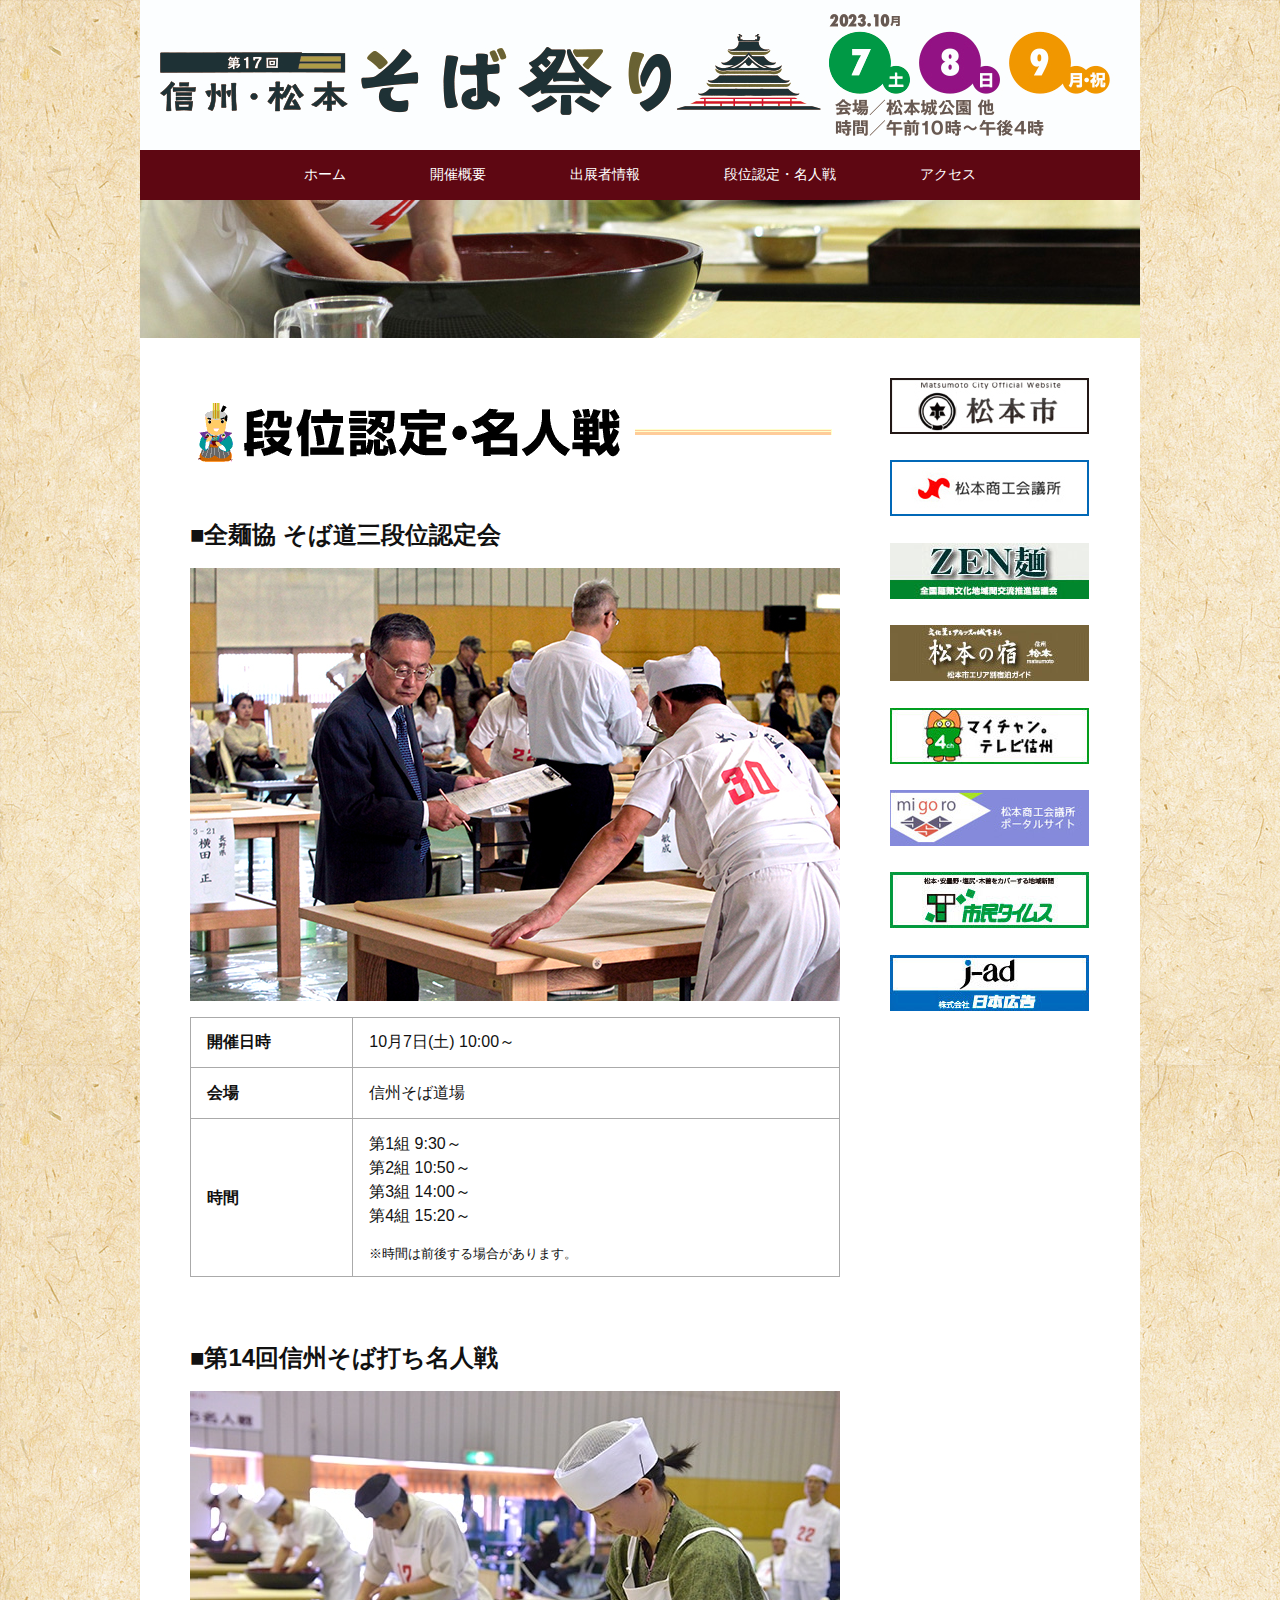
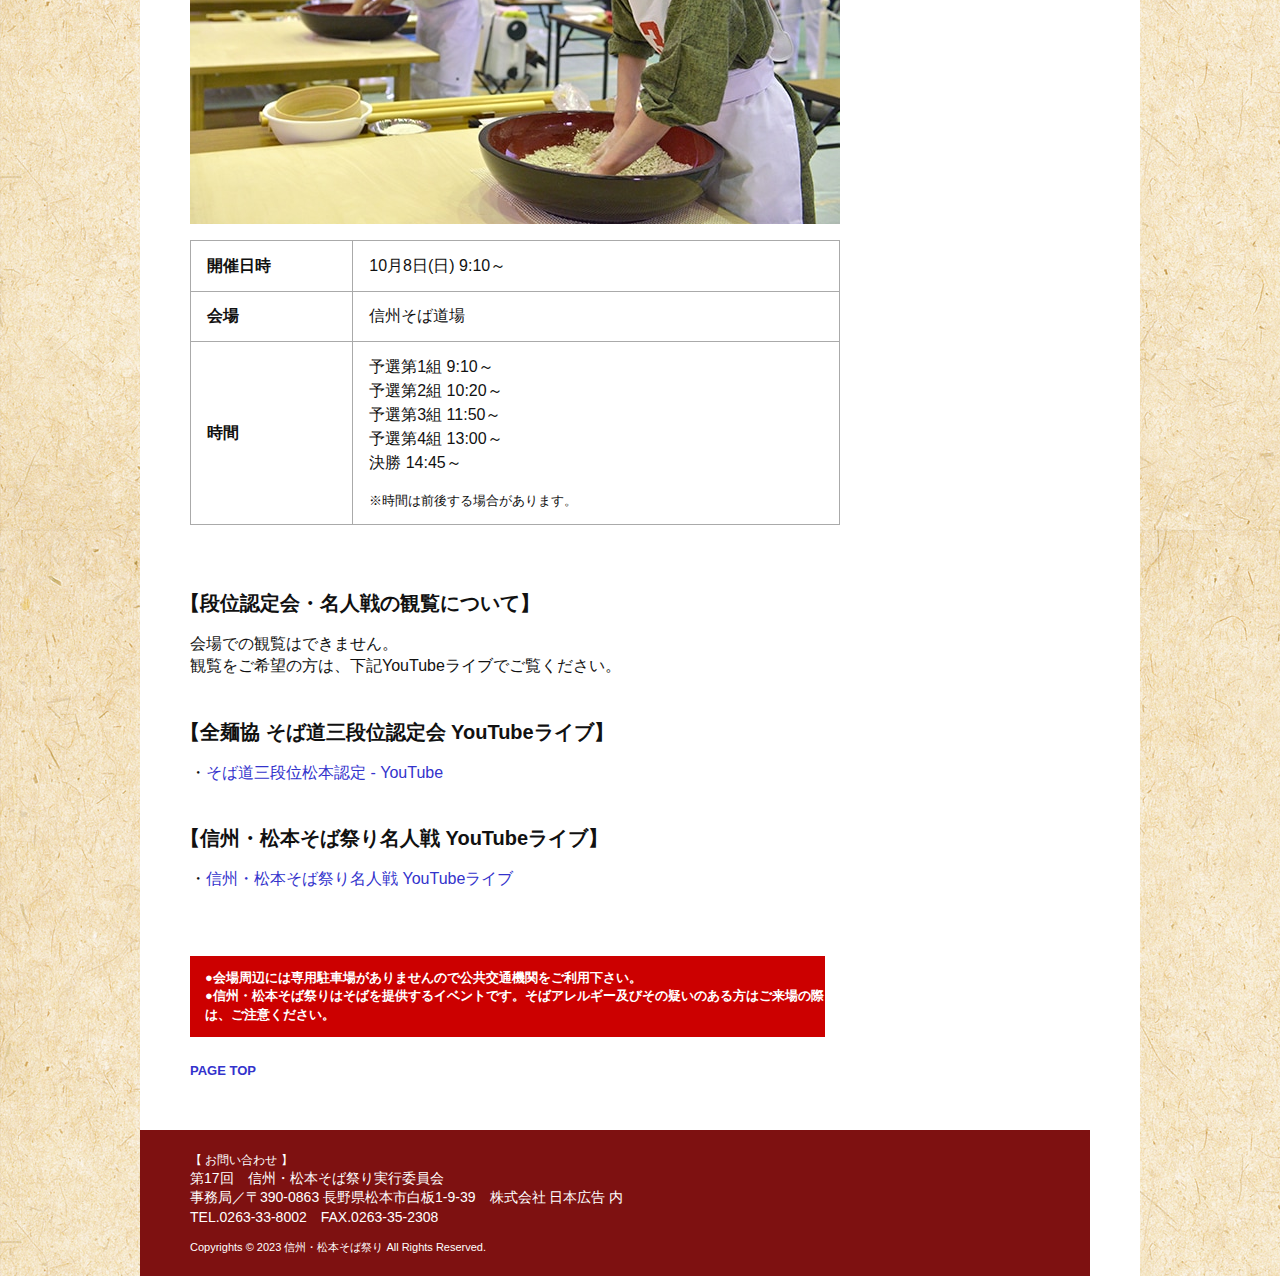
<file: tournament/index.html>
<html lang="ja">
  <head>
    <meta charset="UTF-8">
    <meta name="viewport" content="width=device-width, initial-scale=1.0">
    <meta name="keywords" content="信州・松本そば祭り, そば, 信州, 松本, イベント">
    <meta name="description" content="長野県のそば処と全国のそば愛好家が一堂に会し、｢そばの文化｣を通じて全国各地のそば処との地域間交流を深め、テーマを｢信州のスローフード｣とし、信州の魅力を全国にPRします。">
    <meta http-equiv="content-script-type" content="text/javascript">
    <title>段位認定・名人戦</title>
    <link href="../style.css" rel="stylesheet" type="text/css">
    <link href="../scroll-hint.css" rel="stylesheet">
    <script type="text/javascript" src="../js/jquery.js" defer></script>
    <script type="text/javascript" src="../js/rollover.js" defer></script>
    <script type="text/javascript" src="../js/gotop.js" defer></script>
    <script>
    (function (i, s, o, g, r, a, m) {
        i["GoogleAnalyticsObject"] = r;
        (i[r] =
          i[r] ||
          function () {
            (i[r].q = i[r].q || []).push(arguments);
          }),
          (i[r].l = 1 * new Date());
        (a = s.createElement(o)), (m = s.getElementsByTagName(o)[0]);
        a.async = 1;
        a.src = g;
        m.parentNode.insertBefore(a, m);
      })(
        window,
        document,
        "script",
        "//www.google-analytics.com/analytics.js",
        "ga"
      );

      ga("create", "UA-42479321-1", "sobamatsuri.jp");
      ga("send", "pageview");
  </script>
    <!-- User Heat Tag -->
    <script type="text/javascript">
    (function (add, cla) {
        window["UserHeatTag"] = cla;
        (window[cla] =
          window[cla] ||
          function () {
            (window[cla].q = window[cla].q || []).push(arguments);
          }),
          (window[cla].l = 1 * new Date());
        var ul = document.createElement("script");
        var tag = document.getElementsByTagName("script")[0];
        ul.async = 1;
        ul.src = add;
        tag.parentNode.insertBefore(ul, tag);
      })("//uh.nakanohito.jp/uhj2/uh.js", "_uhtracker");
      _uhtracker({ id: "uhIR4BBOYS" });
  </script>
    <!-- End User Heat Tag -->
  </head>
  <body>
    <!-- <img class="bg" src="../images/background.jpg" alt=""> -->
    <div id="container">
      <div class="container_head">
        <a href="../index.html">
          <img src="../images/title_img02.jpg" width="1000" height="150" alt="信州・松本そば祭り">
        </a>
      </div>
      <div id="navbar">
        <ul>
          <li>
            <a href="../index.html">ホーム</a>
          </li>
          <li>
            <a href="../gaiyo/index.html">開催概要</a>
          </li>
          <li>
            <a href="../booth/index.html">出展者情報</a>
          </li>
          <li>
            <a href="index.html">段位認定・名人戦</a>
          </li>
          <li>
            <a href="../access/index.html">アクセス</a>
          </li>
        </ul>
      </div>
      <div id="tournament_header_img">
        <!--<p><img src="images/header_img01.jpg" alt="イメージ画像" name="top_img" width="1000" height="400" id="top_img"></p> -->
      </div>
      <div id="contents">
        <div id="second_main">
          <p>
            <strong>
              <img src="../images/tournament_title.gif" width="650" height="76" alt="段位認定・名人戦">
            </strong>
          </p>
          <h2 class="title2">■全麺協 そば道三段位認定会</h2>
          <p>
            <img src="../images/daninintei.jpg" width="650" height="433" alt="段位認定大会">
          </p>
          <table class="tbl1">
            <tr>
              <th>開催日時</th>
              <td>10月7日(土) 10:00～</td>
            </tr>
            <tr>
              <th>会場</th>
              <td>信州そば道場</td>
            </tr>
            <tr>
              <th>時間</th>
              <td>第1組  9:30～
                <br>第2組 10:50～
                <br>第3組 14:00～
                <br>第4組 15:20～
                <p>
                  <small>※時間は前後する場合があります。</small>
                </p>
              </td>
            </tr>
          </table>
          <h2 class="title2">■第14回信州そば打ち名人戦</h2>
          <p>
            <img src="../images/img-meijin.jpg" width="650" height="433" alt="名人戦">
          </p>
          <table class="tbl1">
            <tr>
              <th>開催日時</th>
              <td>10月8日(日) 9:10～</td>
            </tr>
            <tr>
              <th>会場</th>
              <td>信州そば道場</td>
            </tr>
            <tr>
              <th>時間</th>
              <td>予選第1組 9:10～
                <br>予選第2組 10:20～
                <br>予選第3組 11:50～
                <br>予選第4組 13:00～
                <br>決勝 14:45～
                <p>
                  <small>※時間は前後する場合があります。</small>
                </p>
              </td>
            </tr>
          </table>
          <h2 class="title3">
            <span class="zenkaku-brackets">【段位認定会・名人戦の観覧について】</span >
          </h2>
          <p>会場での観覧はできません。
            <br>観覧をご希望の方は、下記YouTubeライブでご覧ください。
          </p>
          <h2 class="title3">
            <span class="zenkaku-brackets" >【全麺協 そば道三段位認定会 YouTubeライブ】</span >
          </h2>
          <p>・<a href="https://www.youtube.com/channel/UCkqyVuusuuBGTeYE-xBdA_Q" target="_blank" rel="noopener noreferrer" >そば道三段位松本認定 - YouTube</a>
          </p>
          <h2 class="title3">
            <span class="zenkaku-brackets" >【信州・松本そば祭り名人戦 YouTubeライブ】</span >
          </h2>
          <p>・<a href="https://www.youtube.com/channel/UCGwBKcnGSp5ihuWSS_etOfw" target="_blank" rel="noopener noreferrer" >信州・松本そば祭り名人戦 YouTubeライブ</a>
          </p>
        </div>
        <div id="side">
          <ul>
            <li>
              <a href="http://www.city.matsumoto.nagano.jp/" target="_blank">
                <img src="../images/banner1.jpg" width="199" height="56" alt="くるくるねっとまつもと" >
              </a>
            </li>
            <li>
              <a href="http://www.mcci.jp/" target="_blank">
                <img src="../images/banner2.jpg" width="199" height="56" alt="松本商工会議所" >
              </a>
            </li>
            <li>
              <a href="http://www.zenmenkyo.com/" target="_blank">
                <img src="../images/banner3.jpg" width="199" height="56" alt="全麺協" >
              </a>
            </li>
            <li>
              <a href="https://visitmatsumoto.com/genre/stay/" target="_blank">
                <img src="../images/banner4.jpg" width="199" height="56" alt="松本の宿" >
              </a>
            </li>
            <li>
              <a href="http://www.tsb.jp/" target="_blank">
                <img src="../images/banner5.jpg" width="199" height="56" alt="TSB" >
              </a>
            </li>
            <li>
              <a href="http://migoro.mcci.or.jp/" target="_blank">
                <img src="../images/banner9.jpg" width="199" height="56" alt="みごろ" >
              </a>
            </li>
            <li>
              <a href="http://www.shimintimes.co.jp/" target="_blank">
                <img src="../images/banner7.jpg" width="199" height="56" alt="市民タイムス" >
              </a>
            </li>
            <li>
              <a href="http://www.j-ad.co.jp/" target="_blank">
                <img src="../images/banner8.jpg" alt="j-ad 株式会社日本広告" width="199" height="56" >
              </a>
            </li>
          </ul>
        </div>
      </div>
      <div id="contents_bottom">
        <p>●会場周辺には専用駐車場がありませんので公共交通機関をご利用下さい。
          <br>●信州・松本そば祭りはそばを提供するイベントです。そばアレルギー及びその疑いのある方はご来場の際は、ご注意ください。
        </p>
      </div>
      <div id="page_top">
        <a href="#TOP">PAGE TOP</a>
      </div>
      <div id="footer">
        <p>【 お問い合わせ 】
          <br>
          <span class="add">第17回　信州・松本そば祭り実行委員会
            <br>事務局／〒390-0863 長野県松本市白板1-9-39　株式会社 日本広告 内
            <br>TEL.0263-33-8002　FAX.0263-35-2308
          </span >
        </p>
        <p class="copy">Copyrights © 2023 信州・松本そば祭り All Rights Reserved. </p>
      </div>
    </div>
  </body>
  <script type="text/javascript" src="../js/scroll-hint.min.js"></script>
  <script>
    new ScrollHint(".js-scroll-table", {
      remainingTime: -1,
      scrollHintBorderWidth: 10,
      suggestiveShadow: true,
      i18n: {
        scrollable: 'スクロール'
      },
    });
  </script>
</html>
</file>
<file: style.css>
@charset "UTF-8";
body {
  font: 100%/1.4 "ヒラギノ角ゴ Pro W3", "Hiragino Kaku Gothic Pro", "メイリオ", Meiryo, Osaka, "ＭＳ Ｐゴシック", "MS PGothic", sans-serif;
  color: #111;
  margin: 0px;
  padding: 0px;
  background-image: url(images/background.jpg);
}

a:link {
  color: #33c;
  text-decoration: none;
  border: none;
}
a:visited {
  color: #33c;
  text-decoration: none;
}
a:hover {
  color: #69f;
  text-decoration: none;
}
a:active {
  text-decoration: none;
}

ul,
ol,
dl {
  /* ブラウザー間の相違による、リストの余白とマージンを調整する。 */
  padding: 0;
  margin: 0;
}

h1,
h2,
h3,
h4,
h5,
h6 {
  font: "ヒラギノ角ゴ Pro W3", "Hiragino Kaku Gothic Pro", "メイリオ", Meiryo, Osaka, "ＭＳ Ｐゴシック", "MS PGothic", sans-serif;
}

a img {
  margin: 0px;
  padding: 0px;
  border-top-style: none;
  border-right-style: none;
  border-bottom-style: none;
  border-left-style: none;
}

img.bg {
  /* Set rules to fill background */
  min-height: 100%;
  min-width: 1000px;
  /* Set up proportionate scaling */
  width: 100%;
  height: auto;
  /* Set up positioning */
  position: fixed;
  /* またはabsolute; */
  top: 0;
  left: 0;
}

@media screen and (max-width: 767px) {
  img {
    width: 100%;
    height: auto;
  }
}
#container {
  width: 1000px;
  margin-right: auto;
  margin-left: auto;
  background-color: #fff;
  position: relative;
}

@media screen and (max-width: 767px) {
  #container {
    width: auto;
  }
  .container_head {
    width: auto;
  }
}
#header {
  overflow: hidden;
  width: 1000px;
  height: 150px;
  margin: 0px auto;
  padding: 0px;
}

#navbar {
  position: relative;
  overflow: hidden;
  margin: 0px auto;
  background-color: #5e0712;
  width: 1000px;
  height: 50px;
}
#navbar ul {
  position: relative;
  margin: 0px auto;
  width: 1000px;
  height: 50px;
  display: flex;
  justify-content: center;
  align-items: stretch;
}
#navbar ul li {
  flex-basis: auto;
  text-align: center;
}
#navbar a {
  height: 100%;
  padding: 0 3em;
  background-color: #5e0712;
  font-size: 14px;
  display: flex;
  justify-content: center;
  align-items: center;
  color: #fff;
  text-decoration: none;
}
#navbar a:hover {
  color: #333;
  background-color: #d3c39a;
}

@media screen and (max-width: 767px) {
  #navbar {
    width: auto;
    height: auto;
  }
  #navbar ul {
    margin: 0px auto;
    width: auto;
    height: auto;
    justify-content: space-between;
    flex-wrap: wrap;
    border-bottom: 1px solid #fff;
  }
  #navbar ul li {
    flex-basis: 50%;
  }
  #navbar ul li:not(:nth-of-type(5)) {
    border-bottom: 1px solid #fff;
  }
  #navbar ul li:nth-of-type(odd) {
    border-right: 1px solid #fff;
  }
  #navbar a {
    padding: 15px 0;
    font-size: 13px;
    line-height: 1;
    white-space: nowrap;
  }
}
.msg-closed p {
  margin: 0;
  padding: 1.5em 0.5em;
  font-size: 28px;
  font-weight: bold;
  line-height: 1.6;
  text-align: center;
}

@media screen and (max-width: 767px) {
  .msg-closed p {
    padding: 1.5em 1em;
    font-size: clamp(16px, 5vw, 28px);
    text-align: left;
  }
}
#top_img {
  margin: 0px auto;
  padding: 0px;
  width: 1000px;
  height: 480px;
  background: url(images/header_img202309.jpg);
}

@media screen and (max-width: 767px) {
  #top_img {
    width: auto;
    height: 48vw;
    background-position: center;
    background-size: cover;
  }
}
#gaiyo_header_img {
  margin: 0px auto;
  padding: 0px;
  width: 1000px;
  height: 138px;
  background: url(images/second_header06.jpg);
}

@media screen and (max-width: 767px) {
  #gaiyo_header_img {
    width: auto;
    height: 22vw;
    background-position: center;
    background-size: cover;
  }
}
#sobabooth_header_img {
  margin: 0px auto;
  padding: 0px;
  width: 1000px;
  height: 138px;
  background: url(images/second_header01.jpg);
}

@media screen and (max-width: 767px) {
  #sobabooth_header_img {
    width: auto;
    height: 22vw;
    background-position: center;
    background-size: cover;
  }
}
#bussanboth_header_img {
  margin: 0px auto;
  padding: 0px;
  width: 1000px;
  height: 138px;
  background: url(images/second_header03.jpg);
}

#tournament_header_img {
  margin: 0px auto;
  padding: 0px;
  width: 1000px;
  height: 138px;
  background: url(images/second_header02.jpg);
}

#event_header_img {
  margin: 0px auto;
  padding: 0px;
  width: 1000px;
  height: 138px;
  background: url(images/second_header05.jpg);
}

#access_header_img {
  margin: 0px auto;
  padding: 0px;
  width: 1000px;
  height: 138px;
  background: url(images/second_header04.jpg);
}

#contents {
  width: 1000px;
  clear: both;
}

@media screen and (max-width: 767px) {
  #contents {
    padding: 0 10px;
    width: auto;
  }
}
.application {
  padding: 25px 50px 15px;
}

.application__title {
  margin-bottom: 25px;
  text-align: center;
  color: #111;
}

.application__link {
  display: flex;
  align-items: center;
  justify-content: space-between;
  gap: 1em;
}

.application__link__item a {
  display: block;
  padding: 1.3em 3em;
  font-size: 16px;
  font-weight: bold;
  text-align: center;
  border: 4px solid #000;
  border-radius: 10px;
  background-color: #fffbcc;
  text-decoration: underline;
  transition: opacity 0.3s;
}
.application__link__item a:hover {
  opacity: 0.7;
}
.application__link__item a.item-soba {
  border-color: #b02e2a;
  color: #b02e2a;
}
.application__link__item a.item-bussan {
  border-color: #005a32;
  color: #005a32;
}
.application__link__item a.item-meijinsen {
  border-color: #d3832f;
  color: #d3832f;
}

#main {
  width: 700px;
  margin-left: 50px;
  margin-top: 40px;
  float: left;
}

@media screen and (max-width: 767px) {
  #main {
    width: auto;
    margin-left: 0;
    margin-top: 15px;
    float: none;
  }
}
#main_box1 {
  width: 700px;
  border-top-style: none;
  border-right-style: none;
  border-bottom-style: none;
  border-left-style: none;
}

@media screen and (max-width: 767px) {
  #main_box1 {
    width: auto;
  }
  #main_box1 ul {
    display: grid;
    grid-template-columns: repeat(2, 1fr);
    gap: 10px;
  }
  #main_box1 ul li a {
    display: block;
  }
}
.title-img {
  margin-top: 40px;
}

@media screen and (max-width: 767px) {
  .title-img {
    margin-top: 20px;
  }
}
.box_img {
  margin-right: 25px;
  margin-bottom: 30px;
  float: left;
  margin-top: 0px;
}

.box_img2 {
  float: left;
  margin-right: 25px;
  margin-bottom: 30px;
}

@media screen and (max-width: 767px) {
  .box_img {
    margin-right: 0;
    margin-bottom: 0;
    float: none;
  }
  .box_img2 {
    float: none;
    margin-right: 0;
    margin-bottom: 0;
  }
}
#main_box2 {
  clear: both;
  border-top-style: none;
  border-right-style: none;
  border-bottom-style: none;
  border-left-style: none;
  width: 700px;
  float: left;
}

#second_main {
  float: left;
  width: 650px;
  margin-left: 50px;
  margin-top: 40px;
}

@media screen and (max-width: 767px) {
  #second_main {
    float: none;
    width: auto;
    margin-left: 0;
    margin-top: 15px;
  }
}
.announcement {
  padding: 5px 25px;
  margin-bottom: 20px;
  line-height: 1.7;
  background-color: #f1f1f1;
}

@media screen and (max-width: 767px) {
  .announcement {
    padding: 2px 15px;
    margin-bottom: 15px;
  }
}
.accent {
  font-size: 22px;
}

.accent_cation {
  font-size: 22px;
  color: #ff0000;
}

#second_main_box1 {
  float: left;
  width: 650px;
}

#second_main_box2 {
  clear: both;
  width: 650px;
}

#side {
  float: right;
  width: 200px;
  margin-right: 50px;
  margin-top: 40px;
  margin-bottom: 40px;
}
#side a img {
  margin-bottom: 20px;
}

@media screen and (max-width: 767px) {
  #side {
    float: none;
    width: auto;
    margin-right: 0;
    margin-top: 30px;
    margin-bottom: 0;
    padding-top: 30px;
    border-top: 1px solid #ccc;
  }
  #side ul {
    display: grid;
    grid-template-columns: repeat(2, 1fr);
    gap: 10px;
  }
  #side ul li a {
    display: block;
  }
  #side ul li a img {
    margin-bottom: 0;
  }
}
#contents_bottom {
  margin-left: 50px;
  font-size: 13px;
  font-weight: bold;
  background-color: #c00;
  color: #fff;
  float: left;
  padding-left: 15px;
  margin-top: 50px;
  margin-bottom: 25px;
  width: 635px;
}

@media screen and (max-width: 767px) {
  #contents_bottom {
    margin-left: 0;
    float: none;
    padding: 0.2em 1.2em;
    margin: 20px 10px 0;
    width: auto;
  }
}
#page_top {
  margin-left: 50px;
  font-size: 13px;
  font-weight: bold;
  float: left;
  margin-bottom: 50px;
  width: 635px;
}

@media screen and (max-width: 767px) {
  #page_top {
    padding: 0 10px;
    margin-top: 20px;
    margin-left: 0;
    margin-bottom: 20px;
    float: none;
    width: auto;
  }
  #page_top a {
    display: block;
    padding: 12px 10px;
    text-align: center;
    border: 1px solid #ccc;
    border-radius: 3px;
  }
}
#footer {
  width: 950px;
  clear: both;
  font-size: 12px;
  background-color: #7e1111;
  color: #fff;
  padding-left: 50px;
  padding-top: 10px;
  padding-bottom: 10px;
}

@media screen and (max-width: 767px) {
  #footer {
    width: auto;
    padding: 10px;
  }
  #footer .copy {
    margin-top: 25px;
    margin-bottom: 0;
    font-size: 10px;
    text-align: center;
  }
}
ul {
  list-style-type: none;
  margin: 0px;
  padding: 0px;
}

.copy {
  font-size: 11px;
}

.add {
  font-size: 14px;
}

/* 20230905追記 */
* {
  box-sizing: border-box;
}

#second_main * {
  /* color: #111; */
}

.title1 {
  margin: 2em 0 1em;
  padding-bottom: 6px;
  font-size: 24px;
  font-weight: bold;
  border-bottom: 4px solid #ffcc99;
}
.title1:first-of-type {
  margin-top: 0;
}

.title2 {
  margin: 2em 0 0;
  font-size: 24px;
  font-weight: bold;
}
.title2:first-child {
  margin-top: 0;
}

@media screen and (max-width: 767px) {
  .title2 {
    margin-top: 1em;
    font-size: 20px;
  }
}
.title3 {
  margin: 2em 0 0;
  font-size: 20px;
  font-weight: bold;
}
.title3:first-child {
  margin-top: 0;
}

@media screen and (max-width: 767px) {
  .title3 {
    margin-top: 1em;
    font-size: 18px;
  }
}
.zenkaku-brackets {
  margin-left: -0.5em;
}

table {
  width: 100%;
  border-collapse: collapse;
  border-spacing: 0;
}

th,
td {
  padding: 0.8em 1em;
  border: 1px solid #aaa;
  line-height: 1.5;
}

.cell-s {
  width: 100px;
}

.cell-m {
  width: 255px;
}

.tbl1 {
  margin: 1em 0 4em;
}
.tbl1 th {
  width: 25%;
  text-align: left;
}

@media screen and (max-width: 767px) {
  .tbl1 {
    margin-bottom: 3em;
  }
  .tbl1 th {
    width: 30%;
    text-align: left;
  }
}
.tbl2 {
  margin-top: 1em;
}

.tbl2 th,
.tbl2 td {
  padding: 0.5em 1em;
}

@media screen and (max-width: 767px) {
  .tbl2 th,
  .tbl2 td {
    padding: 0.3em 0.6em;
  }
}
@media screen and (max-width: 767px) {
  .scroll-table {
    overflow-x: auto;
    max-width: 100%;
    width: 100%;
  }
  .scroll-table table {
    width: 650px;
  }
}/*# sourceMappingURL=style.css.map */
</file>
<file: scroll-hint.css>
@keyframes scroll-hint-appear {
  0% {
    transform: translateX(40px);
    opacity: 0;
  }
  10% {
    opacity: 1;
  }
  50%,
  100% {
    transform: translateX(-40px);
    opacity: 0;
  }
}

.scroll-hint.is-right-scrollable {
  background: linear-gradient(270deg, rgba(0, 0, 0, .15) 0, rgba(0, 0, 0, 0) 16px, rgba(0, 0, 0, 0));
}

.scroll-hint.is-right-scrollable.is-left-scrollable {
  background: linear-gradient(90deg, rgba(0, 0, 0, .15) 0, rgba(0, 0, 0, 0) 16px, rgba(0, 0, 0, 0)), linear-gradient(270deg, rgba(0, 0, 0, .15) 0, rgba(0, 0, 0, 0) 16px, rgba(0, 0, 0, 0));
}

.scroll-hint.is-left-scrollable {
  background: linear-gradient(90deg, rgba(0, 0, 0, .15) 0, rgba(0, 0, 0, 0) 16px, rgba(0, 0, 0, 0));
}

.scroll-hint-icon {
  position: absolute;
  top: calc(50% - 25px);
  left: calc(50% - 60px);
  box-sizing: border-box;
  width: 120px;
  height: 80px;
  border-radius: 5px;
  transition: opacity .3s;
  opacity: 0;
  background: rgba(0, 0, 0, .7);
  text-align: center;
  padding: 20px 10px 10px 10px;
}

.scroll-hint-icon-wrap {
  position: absolute;
  top: 0;
  left: 0;
  width: 100%;
  height: 100%;
  max-height: 100%;
  pointer-events: none;
}

.scroll-hint-text {
  font-size: 10px;
  color: #FFF;
  margin-top: 5px;
}

.scroll-hint-icon-wrap.is-active .scroll-hint-icon {
  opacity: .8;
}

.scroll-hint-icon:before {
  display: inline-block;
  width: 40px;
  height: 40px;
  color: #FFF;
  vertical-align: middle;
  text-align: center;
  content: "";
  background-size: contain;
  background-position: center center;
  background-repeat: no-repeat;
  background-image: url([data-uri]);
}

.scroll-hint-icon:after {
  content: "";
  width: 34px;
  height: 14px;
  display: block;
  position: absolute;
  top: 10px;
  left: 50%;
  margin-left: -20px;
  background-repeat: no-repeat;
  background-image: url([data-uri]);
  opacity: 0;
  transition-delay: 2.4s;
}

.scroll-hint-icon-wrap.is-active .scroll-hint-icon:after {
  opacity: 1;
}

.scroll-hint-icon-wrap.is-active .scroll-hint-icon:before {
  animation: scroll-hint-appear 1.2s linear;
  animation-iteration-count: 2;
}

.scroll-hint-icon-white {
  background-color: #FFF;
  box-shadow: 0 4px 5px rgba(0, 0, 0, .4);
}

.scroll-hint-icon-white:before {
  background-image: url([data-uri]);
}

.scroll-hint-icon-white:after {
  background-image: url([data-uri]);
}

.scroll-hint-icon-white .scroll-hint-text {
  color: #000;
}
</file>
